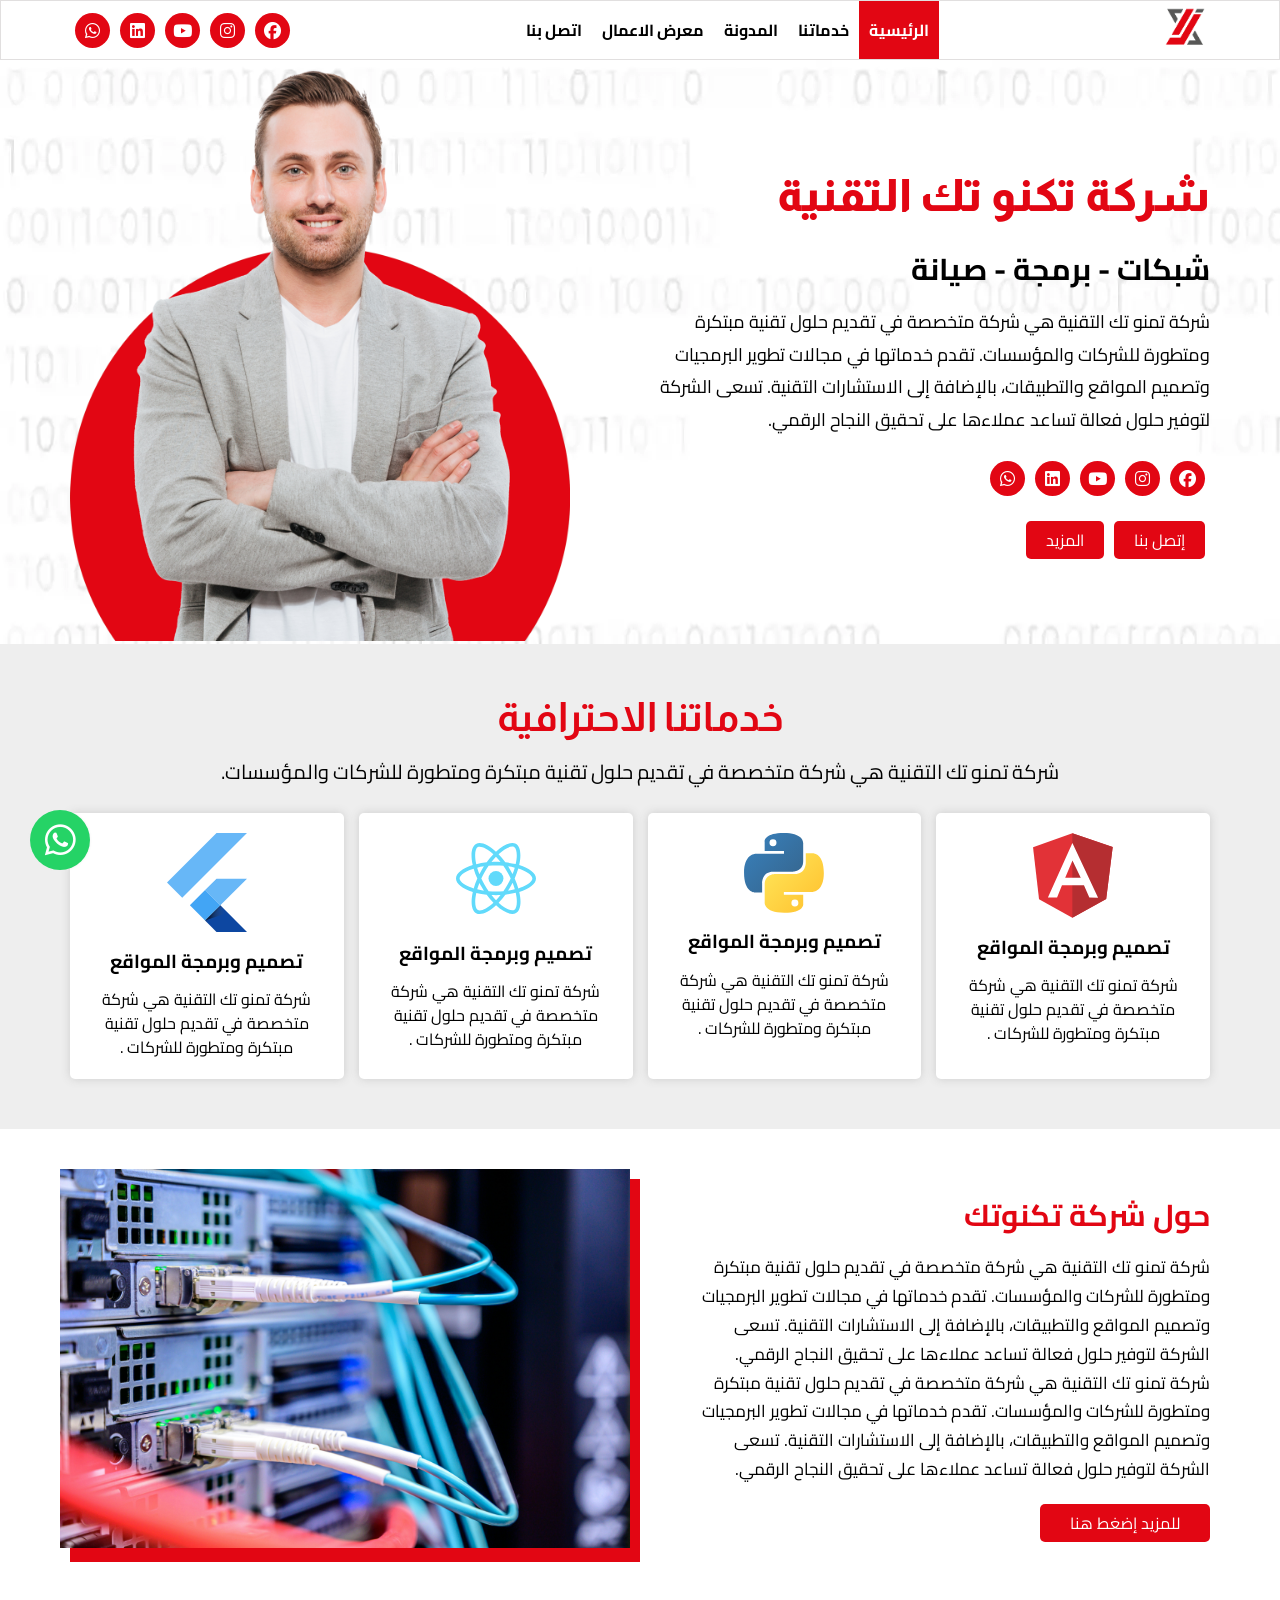
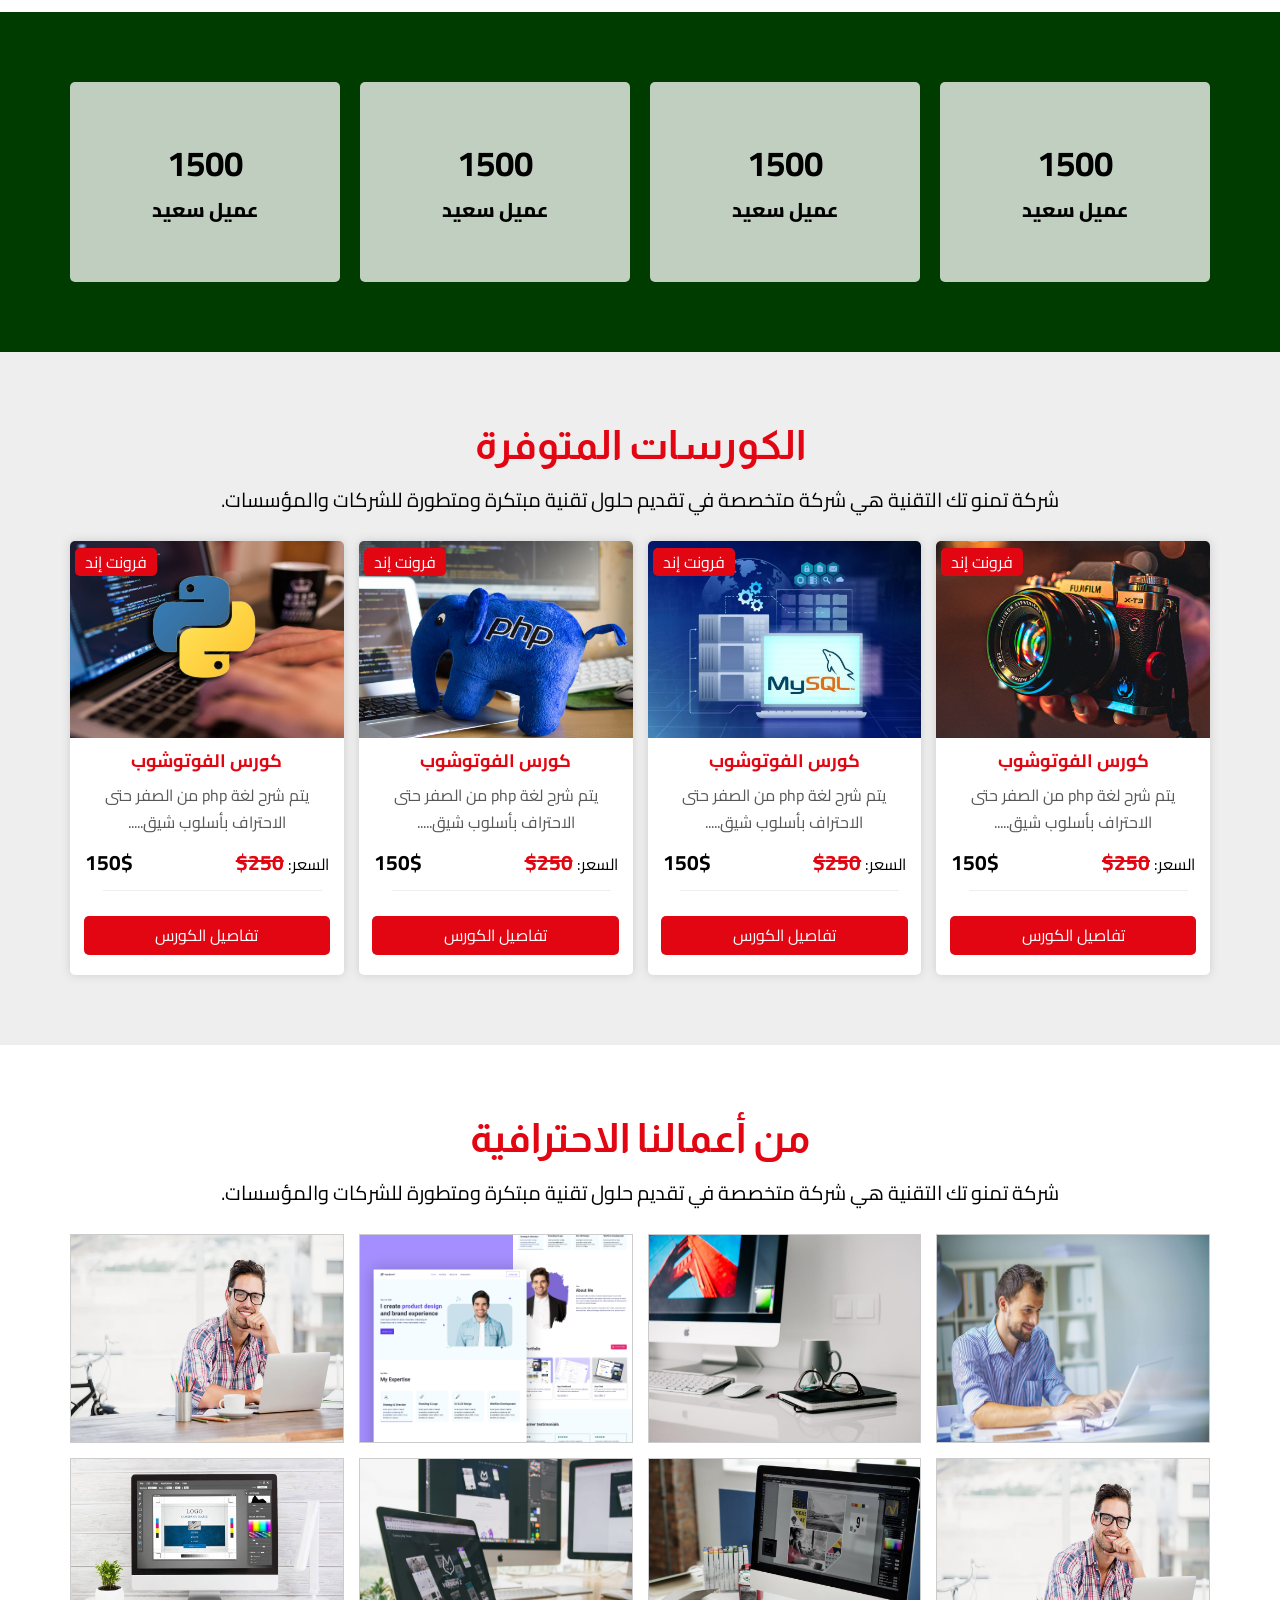
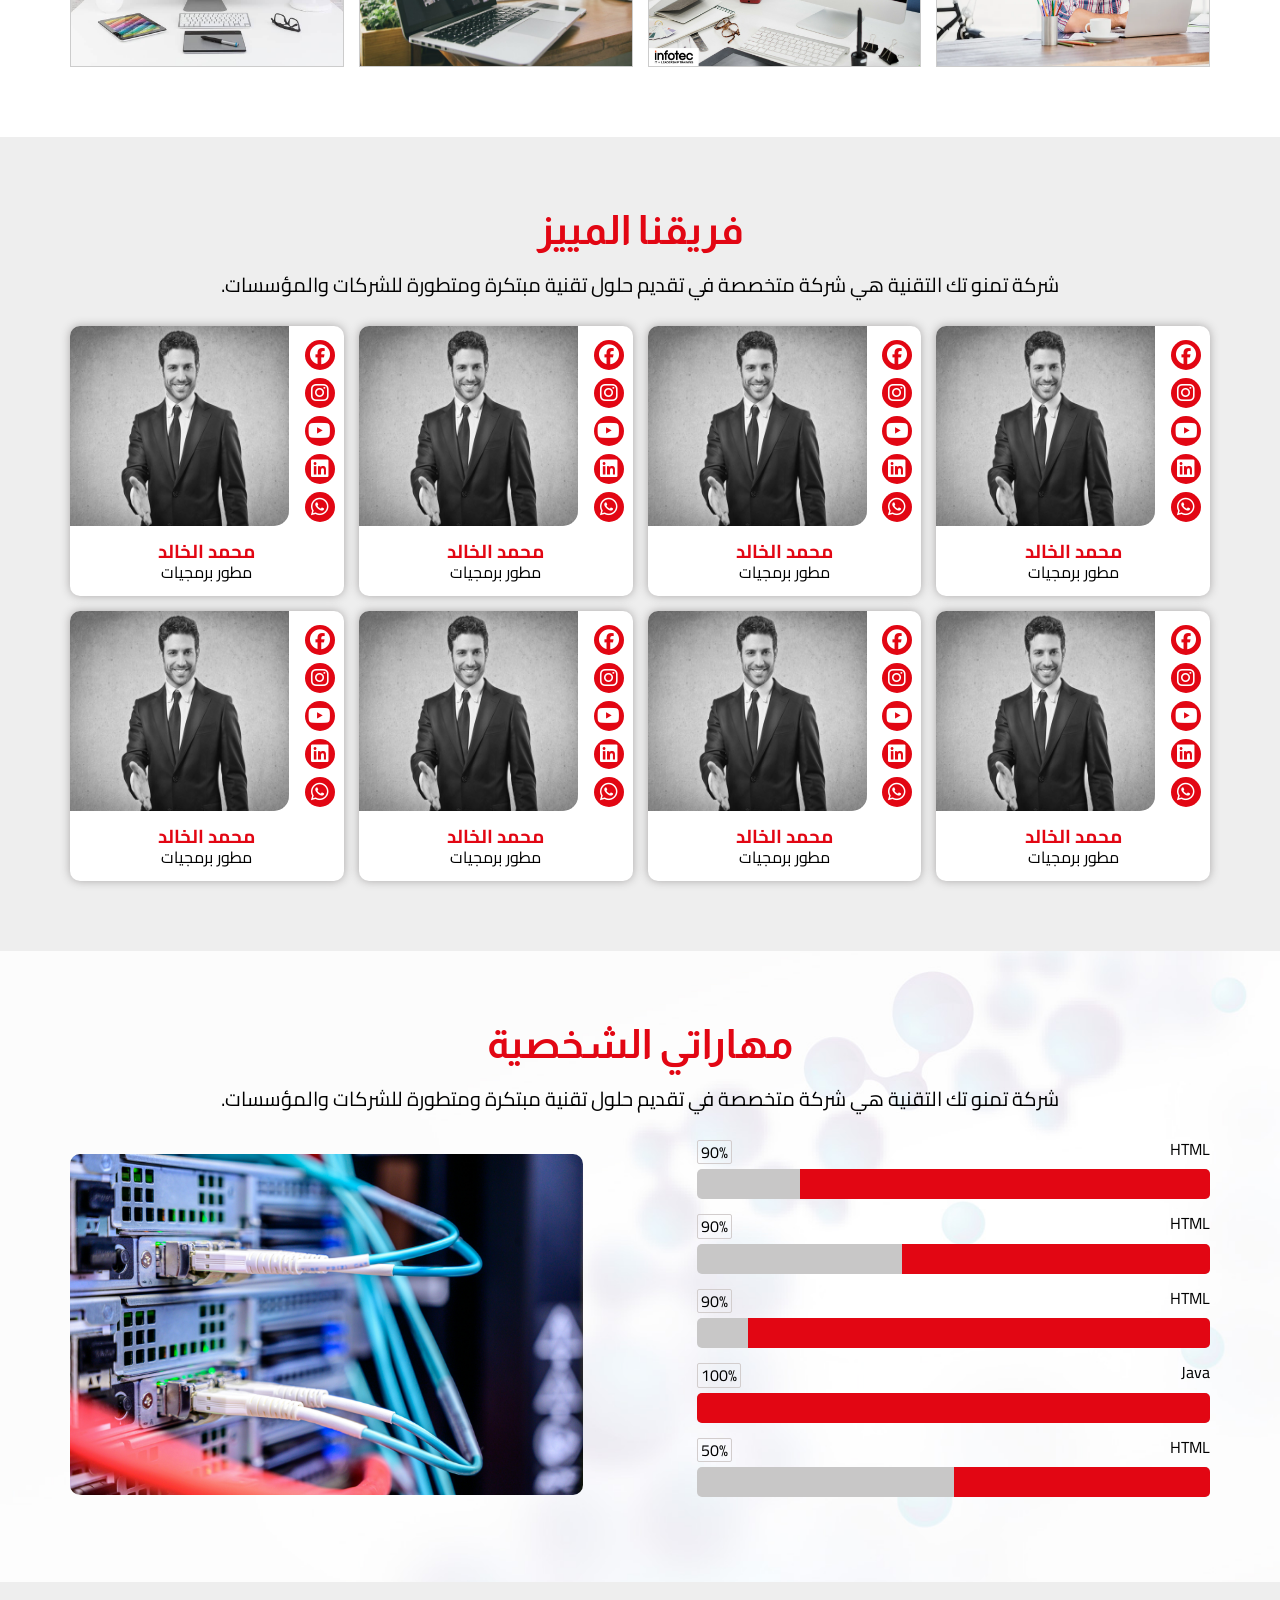
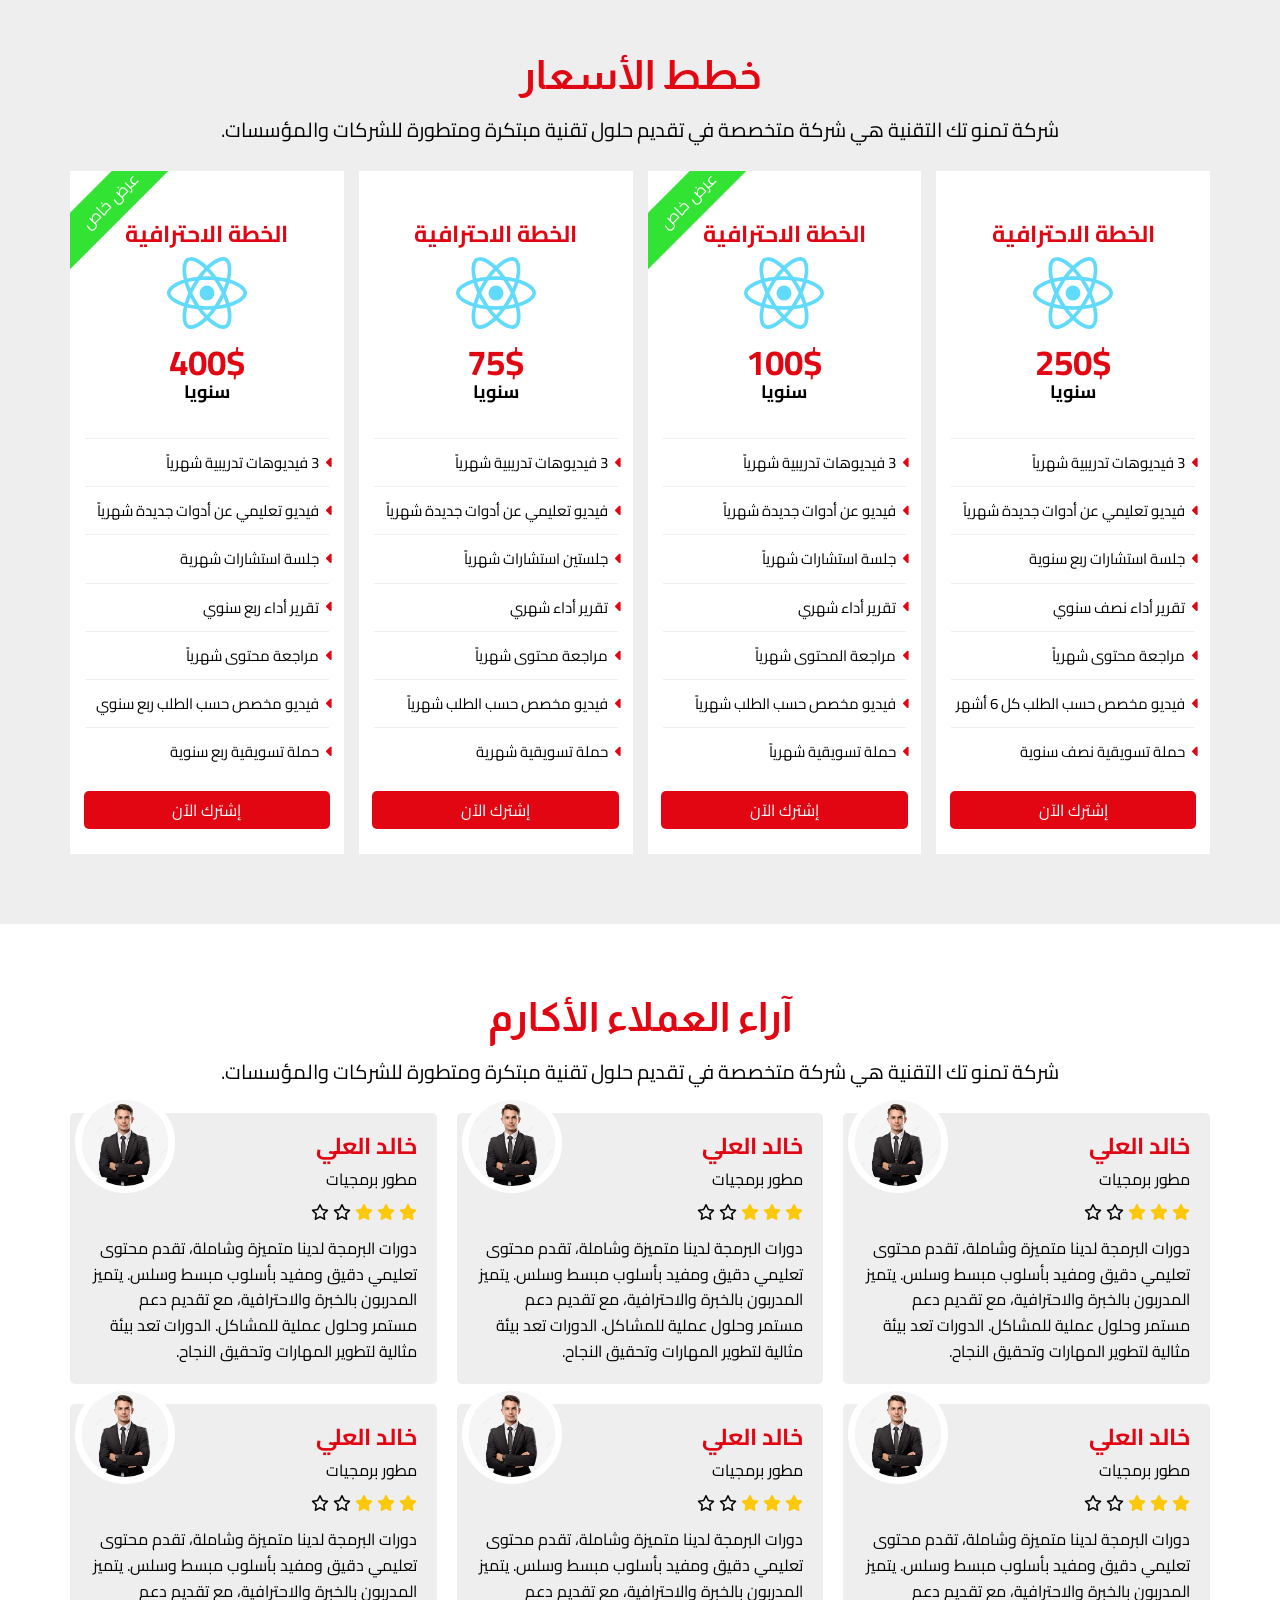
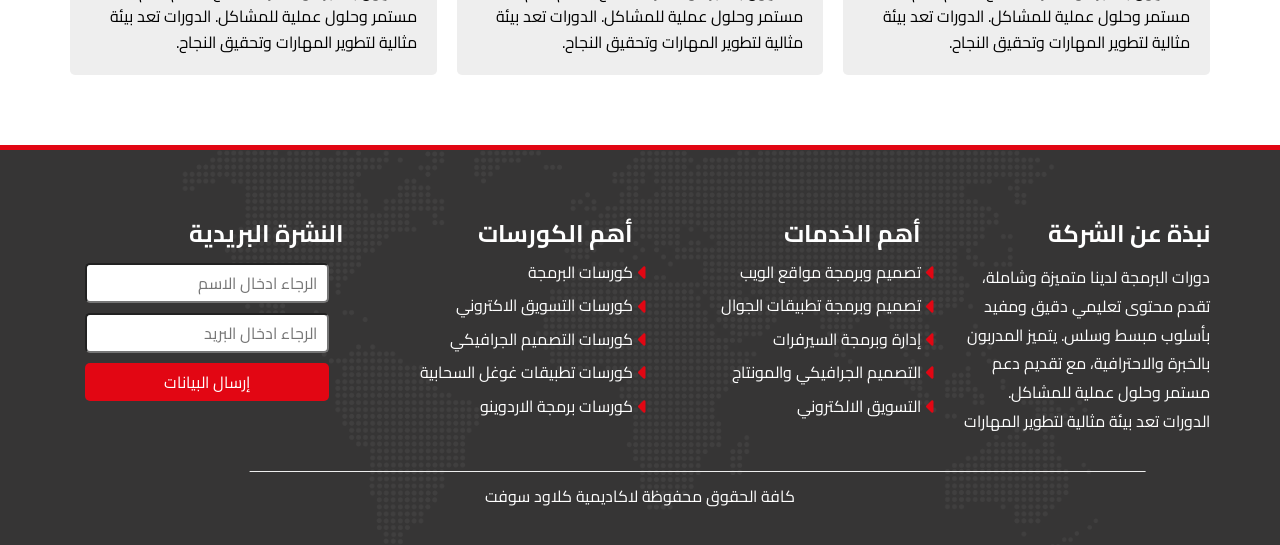
<file: personal website1/index.html>
<!DOCTYPE html>
<html lang="en">
<head>
    <meta charset="UTF-8">
    <meta name="viewport" content="width=device-width, initial-scale=1.0">
    <link rel="stylesheet" href="https://cdnjs.cloudflare.com/ajax/libs/font-awesome/6.6.0/css/all.min.css" integrity="sha512-Kc323vGBEqzTmouAECnVceyQqyqdsSiqLQISBL29aUW4U/M7pSPA/gEUZQqv1cwx4OnYxTxve5UMg5GT6L4JJg==" crossorigin="anonymous" referrerpolicy="no-referrer" />
    <title>Personal website</title>
    <link rel="stylesheet" href="css/nornlize.css">
    <link rel="stylesheet" href="css/style.css">
    <link rel="icon" href="images/logo1.png">
</head>

<body>
    
<header>
    <div class="container">
        <a class="logo" href="/">
            <img src="images/logo1.png" alt="">
        </a>
        <nav>
            <i id="icon-mobile" class="fa-solid fa-bars nav-tog"></i>
            <ul id="ul-mobile">
                <li><a class="active" href="/">الرئيسية</a></li>
                <li><a href="#services">خدماتنا</a></li>
                <li><a href="#">المدونة</a></li>
                <li><a href="#portfolio">معرض الاعمال</a></li>
                <li><a href="#">اتصل بنا</a></li>
            </ul>
        </nav>
        <div class="social">
            <i class="fa-brands fa-facebook"></i>
            <i class="fa-brands fa-instagram"></i>
            <i class="fa-brands fa-youtube"></i>
            <i class="fa-brands fa-linkedin"></i>
            <i class="fa-brands fa-whatsapp"></i>
        </div>
    </div>
</header>

<!-- START HERO SECTION -->
    <section class="hero">
        <div class="container">
           <div class="hero-info">
            <h1 class="hero-title">شركة تكنو تك التقنية</h1>
            <h2>شبكات - برمجة - صيانة </h2>
            <p>
                شركة تمنو تك التقنية هي شركة متخصصة في تقديم حلول تقنية مبتكرة ومتطورة للشركات والمؤسسات. تقدم خدماتها في مجالات تطوير البرمجيات وتصميم المواقع والتطبيقات، بالإضافة إلى الاستشارات التقنية. تسعى الشركة لتوفير حلول فعالة تساعد عملاءها على تحقيق النجاح الرقمي.

            </p>
            <div class="social">
                <i class="fa-brands fa-facebook"></i>
                <i class="fa-brands fa-instagram"></i>
                <i class="fa-brands fa-youtube"></i>
                <i class="fa-brands fa-linkedin"></i>
                <i class="fa-brands fa-whatsapp"></i>
            </div>
            <div class="call">
                <button>إتصل بنا</button>
                <button> المزيد </button>
            </div>
           </div>


           <div class="hero-img">
            <img src="images/hero-img.png" alt="hero-img">
           </div>
        </div>
    </section>
<!-- END HERO SECTION -->

<!-- Start Services Section -->
<section class="services" id="services">
    <div class="container">
        <h2 class="section-title">خدماتنا الاحترافية</h2>
        <p class="section-desc">
            شركة تمنو تك التقنية هي شركة متخصصة في تقديم حلول تقنية مبتكرة ومتطورة للشركات والمؤسسات.
        </p>

        <div class="all-services">
            <div class="service">
                <img src="images/svg/angular-icon-1.svg" alt="img">
                <h3>تصميم وبرمجة المواقع</h3>
                <p>
                    شركة تمنو تك التقنية هي شركة متخصصة في تقديم حلول تقنية مبتكرة ومتطورة للشركات .
 
                </p>
            </div>
            <div class="service">
                <img  src="images/svg/python-5 (1).svg" alt="img">
                <h3>تصميم وبرمجة المواقع</h3>
                <p>
                    شركة تمنو تك التقنية هي شركة متخصصة في تقديم حلول تقنية مبتكرة ومتطورة للشركات .
 
                </p>
            </div>
            <div class="service">
                <img  src="images/svg/react-2.svg" alt="img">
                <h3>تصميم وبرمجة المواقع</h3>
                <p>
                    شركة تمنو تك التقنية هي شركة متخصصة في تقديم حلول تقنية مبتكرة ومتطورة للشركات .
 
                </p>
            </div>
            <div class="service">
                <img  src="images/svg/flutter.svg" alt="img">
                <h3>تصميم وبرمجة المواقع</h3>
                <p>
                    شركة تمنو تك التقنية هي شركة متخصصة في تقديم حلول تقنية مبتكرة ومتطورة للشركات .
 
                </p>
            </div>
        </div>

    </div>
</section>
<!-- End Services Section -->
<!-- Start About us Section -->
 <section class="about-us">
    <div class="container">
        <div class="about-info">
            <h2>حول شركة تكنوتك </h2>
            <p>
                شركة تمنو تك التقنية هي شركة متخصصة في تقديم حلول تقنية مبتكرة ومتطورة للشركات والمؤسسات. تقدم خدماتها في مجالات تطوير البرمجيات وتصميم المواقع والتطبيقات، بالإضافة إلى الاستشارات التقنية. تسعى الشركة لتوفير حلول فعالة تساعد عملاءها على تحقيق النجاح الرقمي.

                شركة تمنو تك التقنية هي شركة متخصصة في تقديم حلول تقنية مبتكرة ومتطورة للشركات والمؤسسات. تقدم خدماتها في مجالات تطوير البرمجيات وتصميم المواقع والتطبيقات، بالإضافة إلى الاستشارات التقنية. تسعى الشركة لتوفير حلول فعالة تساعد عملاءها على تحقيق النجاح الرقمي.

            </p>
            <button class="about-call">للمزيد إضغط هنا</button>
        </div>
        <div class="about-img">
            <img src="images/about-img.jpg" alt="about">
        </div>
    </div>
 </section>

<!-- End About us Section -->
<!-- Start Statistcs  Section -->
 <section class="statistcs">
    <div class="overlay"></div>
    <div class="container">
        <div class="stat">
            <h3>1500</h3>
            <p>عميل سعيد</p>
        </div>
        <div class="stat">
            <h3>1500</h3>
            <p>عميل سعيد</p>
        </div>
        <div class="stat">
            <h3>1500</h3>
            <p>عميل سعيد</p>
        </div>
        <div class="stat">
            <h3>1500</h3>
            <p>عميل سعيد</p>
        </div>
    </div>
 </section>
<!-- End Statistcs  Section -->

<!-- Start Courses  Section -->

<section class="courses">
    <h2 class="section-title"> الكورسات المتوفرة</h2>
    <p class="section-desc">
        شركة تمنو تك التقنية هي شركة متخصصة في تقديم حلول تقنية مبتكرة ومتطورة للشركات والمؤسسات.
    </p>

    <div class="container">
        <div class="all-courses">
            <div class="course">
                <div class="category">فرونت إند</div>
                <img src="images/courses/photoshop.jpg" alt="">
                <h2 class="course-title">كورس الفوتوشوب</h2>
                <p>
                    يتم شرح لغة php من الصفر حتى الاحتراف بأسلوب شيق.....

                </p>

                <div class="course-price">
                    <div>
                        <span>السعر:</span>
                        <span>250$</span>
                    </div>
                    <span>150$</span>
                </div>
                <hr>
                <!-- <div class="course-info">
                   <div>
                    <i class="fa-solid fa-users"></i>
                    <span>1200</span>
                   </div>
                   <div class="reviews">
                    <i class="fa-solid fa-star"></i>
                    <i class="fa-solid fa-star"></i>
                    <i class="fa-solid fa-star"></i>
                    <i class="fa-solid fa-star"></i>
                    <i class="fa-solid fa-star"></i>

                   </div>
                </div> -->

                <button class="course-details">تفاصيل الكورس</button>
            </div>
            <div class="course">
                <div class="category">فرونت إند</div>
                <img src="images/courses/mysql.jpg" alt="">
                <h2 class="course-title">كورس الفوتوشوب</h2>
                <p>
                    يتم شرح لغة php من الصفر حتى الاحتراف بأسلوب شيق.....

                </p>

                <div class="course-price">
                    <div>
                        <span>السعر:</span>
                        <span>250$</span>
                    </div>
                    <span>150$</span>
                </div>
                <hr>
                <!-- <div class="course-info">
                   <div>
                    <i class="fa-solid fa-users"></i>
                    <span>1200</span>
                   </div>
                   <div class="reviews">
                    <i class="fa-solid fa-star"></i>
                    <i class="fa-solid fa-star"></i>
                    <i class="fa-solid fa-star"></i>
                    <i class="fa-solid fa-star"></i>
                    <i class="fa-solid fa-star"></i>

                   </div>
                </div> -->

                <button class="course-details">تفاصيل الكورس</button>
            </div>
            <div class="course">
                <div class="category">فرونت إند</div>
                <img src="images/courses/php1.jpg" alt="">
                <h2 class="course-title">كورس الفوتوشوب</h2>
                <p>
                    يتم شرح لغة php من الصفر حتى الاحتراف بأسلوب شيق.....

                </p>

                <div class="course-price">
                    <div>
                        <span>السعر:</span>
                        <span>250$</span>
                    </div>
                    <span>150$</span>
                </div>
                <hr>
                <!-- <div class="course-info">
                   <div>
                    <i class="fa-solid fa-users"></i>
                    <span>1200</span>
                   </div>
                   <div class="reviews">
                    <i class="fa-solid fa-star"></i>
                    <i class="fa-solid fa-star"></i>
                    <i class="fa-solid fa-star"></i>
                    <i class="fa-solid fa-star"></i>
                    <i class="fa-solid fa-star"></i>

                   </div>
                </div> -->

                <button class="course-details">تفاصيل الكورس</button>
            </div>
            <div class="course">
                <div class="category">فرونت إند</div>
                <img src="images/courses/python.jpg" alt="">
                <h2 class="course-title">كورس الفوتوشوب</h2>
                <p>
                    يتم شرح لغة php من الصفر حتى الاحتراف بأسلوب شيق.....

                </p>

                <div class="course-price">
                    <div>
                        <span>السعر:</span>
                        <span>250$</span>
                    </div>
                    <span>150$</span>
                </div>
                <hr>
                <!-- <div class="course-info">
                   <div>
                    <i class="fa-solid fa-users"></i>
                    <span>1200</span>
                   </div>
                   <div class="reviews">
                    <i class="fa-solid fa-star"></i>
                    <i class="fa-solid fa-star"></i>
                    <i class="fa-solid fa-star"></i>
                    <i class="fa-solid fa-star"></i>
                    <i class="fa-solid fa-star"></i>

                   </div>
                </div> -->

                <button class="course-details">تفاصيل الكورس</button>
            </div>
    
        </div>
    </div>
</section>

<!-- End Courses  Section -->
<!-- Start PortFolio  Section -->

<section class="portfolio" id="portfolio">
    <div class="container">
        <h2 class="section-title">من أعمالنا الاحترافية</h2>
        <p class="section-desc">
            شركة تمنو تك التقنية هي شركة متخصصة في تقديم حلول تقنية مبتكرة ومتطورة للشركات والمؤسسات.
        </p>
        <div class="portfolio-container">
            <div class="box">
                <img src="images/portfolio/portfolio (2).jpg" alt="">
                <div class="info">
                    <h3>Graphic Design</h3>
                    <p>Turkey - Istanbul</p>
                    <a href="#" class="project-link">رابط المشروع</a>
                </div>
            </div>
            <div class="box">
                <img src="images/portfolio/portfolio (1).jpg" alt="">
                <div class="info">
                    <h3>Graphic Design</h3>
                    <p>Turkey - Istanbul</p>
                    <a href="#" class="project-link">رابط المشروع</a>
                </div>
            </div>
            <div class="box">
                <img src="images/portfolio/portfolio (1).png" alt="">
                <div class="info">
                    <h3>Graphic Design</h3>
                    <p>Turkey - Istanbul</p>
                    <a href="#" class="project-link">رابط المشروع</a>
                </div>
            </div>
            <div class="box">
                <img src="images/portfolio/portfolio (1).webp" alt="">
                <div class="info">
                    <h3>Graphic Design</h3>
                    <p>Turkey - Istanbul</p>
                    <a href="#" class="project-link">رابط المشروع</a>
                </div>
            </div>
            <div class="box">
                <img src="images/portfolio/portfolio (1).webp" alt="">
                <div class="info">
                    <h3>Graphic Design</h3>
                    <p>Turkey - Istanbul</p>
                    <a href="#" class="project-link">رابط المشروع</a>
                </div>
            </div>
            <div class="box">
                <img src="images/portfolio/portfolio (2).png" alt="">
                <div class="info">
                    <h3>Graphic Design</h3>
                    <p>Turkey - Istanbul</p>
                    <a href="#" class="project-link">رابط المشروع</a>
                </div>
            </div>
            <div class="box">
                <img src="images/portfolio/portfolio (3).jpg" alt="">
                <div class="info">
                    <h3>Graphic Design</h3>
                    <p>Turkey - Istanbul</p>
                    <a href="#" class="project-link">رابط المشروع</a>
                </div>
            </div>
            <div class="box">
                <img src="images/portfolio/portfolio (4).jpg" alt="">
                <div class="info">
                    <h3>Graphic Design</h3>
                    <p>Turkey - Istanbul</p>
                    <a href="#" class="project-link">رابط المشروع</a>
                </div>
            </div>
        </div>
    </div>
</section>
<!-- End PortFolio  Section -->

<!-- Start Team  Section -->
<section class="our-team">
    <div class="container">
        <h2 class="section-title"> فريقنا المييز</h2>
        <p class="section-desc">
            شركة تمنو تك التقنية هي شركة متخصصة في تقديم حلول تقنية مبتكرة ومتطورة للشركات والمؤسسات.
        </p>

        <div class="team-container">
            <div class="team-box">
                <div class="img-social">
                    <div class="social">
                        <i class="fa-brands fa-facebook"></i>
                        <i class="fa-brands fa-instagram"></i>
                        <i class="fa-brands fa-youtube"></i>
                        <i class="fa-brands fa-linkedin"></i>
                        <i class="fa-brands fa-whatsapp"></i>
                    </div>
                    <img src="images/team/team1.jpg" alt="">
                </div>
                <div class="team-info">
                    <h3>محمد الخالد</h3>
                    <p>مطور برمجيات</p>
                </div>
            </div>
            <div class="team-box">
                <div class="img-social">
                    <div class="social">
                        <i class="fa-brands fa-facebook"></i>
                        <i class="fa-brands fa-instagram"></i>
                        <i class="fa-brands fa-youtube"></i>
                        <i class="fa-brands fa-linkedin"></i>
                        <i class="fa-brands fa-whatsapp"></i>
                    </div>
                    <img src="images/team/team1.jpg" alt="">
                </div>
                <div class="team-info">
                    <h3>محمد الخالد</h3>
                    <p>مطور برمجيات</p>
                </div>
            </div>
            <div class="team-box">
                <div class="img-social">
                    <div class="social">
                        <i class="fa-brands fa-facebook"></i>
                        <i class="fa-brands fa-instagram"></i>
                        <i class="fa-brands fa-youtube"></i>
                        <i class="fa-brands fa-linkedin"></i>
                        <i class="fa-brands fa-whatsapp"></i>
                    </div>
                    <img src="images/team/team1.jpg" alt="">
                </div>
                <div class="team-info">
                    <h3>محمد الخالد</h3>
                    <p>مطور برمجيات</p>
                </div>
            </div>
            <div class="team-box">
                <div class="img-social">
                    <div class="social">
                        <i class="fa-brands fa-facebook"></i>
                        <i class="fa-brands fa-instagram"></i>
                        <i class="fa-brands fa-youtube"></i>
                        <i class="fa-brands fa-linkedin"></i>
                        <i class="fa-brands fa-whatsapp"></i>
                    </div>
                    <img src="images/team/team1.jpg" alt="">
                </div>
                <div class="team-info">
                    <h3>محمد الخالد</h3>
                    <p>مطور برمجيات</p>
                </div>
            </div>
            <div class="team-box">
                <div class="img-social">
                    <div class="social">
                        <i class="fa-brands fa-facebook"></i>
                        <i class="fa-brands fa-instagram"></i>
                        <i class="fa-brands fa-youtube"></i>
                        <i class="fa-brands fa-linkedin"></i>
                        <i class="fa-brands fa-whatsapp"></i>
                    </div>
                    <img src="images/team/team1.jpg" alt="">
                </div>
                <div class="team-info">
                    <h3>محمد الخالد</h3>
                    <p>مطور برمجيات</p>
                </div>
            </div>
            <div class="team-box">
                <div class="img-social">
                    <div class="social">
                        <i class="fa-brands fa-facebook"></i>
                        <i class="fa-brands fa-instagram"></i>
                        <i class="fa-brands fa-youtube"></i>
                        <i class="fa-brands fa-linkedin"></i>
                        <i class="fa-brands fa-whatsapp"></i>
                    </div>
                    <img src="images/team/team1.jpg" alt="">
                </div>
                <div class="team-info">
                    <h3>محمد الخالد</h3>
                    <p>مطور برمجيات</p>
                </div>
            </div>
            <div class="team-box">
                <div class="img-social">
                    <div class="social">
                        <i class="fa-brands fa-facebook"></i>
                        <i class="fa-brands fa-instagram"></i>
                        <i class="fa-brands fa-youtube"></i>
                        <i class="fa-brands fa-linkedin"></i>
                        <i class="fa-brands fa-whatsapp"></i>
                    </div>
                    <img src="images/team/team1.jpg" alt="">
                </div>
                <div class="team-info">
                    <h3>محمد الخالد</h3>
                    <p>مطور برمجيات</p>
                </div>
            </div>
            <div class="team-box">
                <div class="img-social">
                    <div class="social">
                        <i class="fa-brands fa-facebook"></i>
                        <i class="fa-brands fa-instagram"></i>
                        <i class="fa-brands fa-youtube"></i>
                        <i class="fa-brands fa-linkedin"></i>
                        <i class="fa-brands fa-whatsapp"></i>
                    </div>
                    <img src="images/team/team1.jpg" alt="">
                </div>
                <div class="team-info">
                    <h3>محمد الخالد</h3>
                    <p>مطور برمجيات</p>
                </div>
            </div>
        </div>
    </div>
</section>
<!-- End Team  Section -->
<!-- Start Skills  Section -->

<section class="our-skills">
    <h2 class="section-title"> مهاراتي الشخصية</h2>
    <p class="section-desc">
        شركة تمنو تك التقنية هي شركة متخصصة في تقديم حلول تقنية مبتكرة ومتطورة للشركات والمؤسسات.
    </p>
    <div class="container">
        <div class="skills-info">

           <div class="skill">
            <div class="count">
                <p>HTML</p>
                <p>90%</p>
            </div>

            <div class="progress">
                <div class="prog">
                    <span style="width: 80%;"></span>
                </div>
            </div>
           </div>
           <div class="skill">
            <div class="count">
                <p>HTML</p>
                <p>90%</p>
            </div>

            <div class="progress">
                <div class="prog">
                    <span style="width: 60%;"></span>
                </div>
            </div>
           </div>
           <div class="skill">
            <div class="count">
                <p>HTML</p>
                <p>90%</p>
            </div>

            <div class="progress">
                <div class="prog">
                    <span style="width: 90%;"></span>
                </div>
            </div>
           </div>
           <div class="skill">
            <div class="count">
                <p>Java</p>
                <p>100%</p>
            </div>

            <div class="progress">
                <div class="prog">
                    <span style="width: 100%;"></span>
                </div>
            </div>
           </div>
           <div class="skill">
            <div class="count">
                <p>HTML</p>
                <p>50%</p>
            </div>

            <div class="progress">
                <div class="prog">
                    <span style="width: 50%;"></span>
                </div>
            </div>
           </div>




        </div>
        <div class="skills-img">
            <img src="images/about-img.jpg" alt="">
        </div>
    </div>
</section>

<!-- End Skills  Section -->
<!-- Start Pricing  Section -->
    <section class="pricing-section">
        <h2 class="section-title"> خطط الأسعار</h2>
        <p class="section-desc">
            شركة تمنو تك التقنية هي شركة متخصصة في تقديم حلول تقنية مبتكرة ومتطورة للشركات والمؤسسات.
        </p>
        <div class="container">
            <div class="plan">
                <h3 class="plan-title">الخطة الاحترافية</h3>
                <img width="80" src="images/svg/react-2.svg" alt="">
                <div class="price">
                    <p>250$</p>
                    <p>سنويا</p>
                </div>
                <ul>
                    <li>3 فيديوهات تدريبية شهرياً</li>
                    <li>فيديو تعليمي عن أدوات جديدة شهرياً</li>
                    <li>جلسة استشارات ربع سنوية</li>
                    <li>تقرير أداء نصف سنوي</li>
                    <li>مراجعة محتوى شهرياً</li>
                    <li>فيديو مخصص حسب الطلب كل 6 أشهر</li>
                    <li>حملة تسويقية نصف سنوية</li>
                </ul>
                <button class="plan-btn">إشترك الآن</button>
            </div>
            <div class="plan">
                <h3 class="plan-title">الخطة الاحترافية</h3>
                <img width="80" src="images/svg/react-2.svg" alt="">
                <div class="price">
                    <p>100$</p>
                    <p>سنويا</p>
                </div>
                <ul>
                    <li>3 فيديوهات تدريبية شهرياً</li>
                    <li>فيديو عن أدوات جديدة شهرياً</li>
                    <li>جلسة استشارات شهرياً</li>
                    <li>تقرير أداء شهري</li>
                    <li>مراجعة المحتوى شهرياً</li>
                    <li>فيديو مخصص حسب الطلب شهرياً</li>
                    <li>حملة تسويقية شهرياً</li>
                </ul>
                <button class="plan-btn">إشترك الآن</button>
            </div>
            <div class="plan">
                <h3 class="plan-title">الخطة الاحترافية</h3>
                <img width="80" src="images/svg/react-2.svg" alt="">
                <div class="price">
                    <p>75$</p>
                    <p>سنويا</p>
                </div>
                <ul>
                    <li>3 فيديوهات تدريبية شهرياً</li>
                    <li>فيديو تعليمي عن أدوات جديدة شهرياً</li>
                    <li>جلستين استشارات شهرياً</li>
                    <li>تقرير أداء شهري</li>
                    <li>مراجعة محتوى شهرياً</li>
                    <li>فيديو مخصص حسب الطلب شهرياً</li>
                    <li>حملة تسويقية شهرية</li>
                </ul>
                <button class="plan-btn">إشترك الآن</button>
            </div>
            <div class="plan">
                <h3 class="plan-title">الخطة الاحترافية</h3>
                <img width="80" src="images/svg/react-2.svg" alt="">
                <div class="price">
                    <p>400$</p>
                    <p>سنويا</p>
                </div>
               <ul>
                <li>3 فيديوهات تدريبية شهرياً</li>
                <li>فيديو تعليمي عن أدوات جديدة شهرياً</li>
                <li>جلسة استشارات شهرية</li>
                <li>تقرير أداء ربع سنوي</li>
                <li>مراجعة محتوى شهرياً</li>
                <li>فيديو مخصص حسب الطلب ربع سنوي</li>
                <li>حملة تسويقية ربع سنوية</li>
            </ul>
                <button class="plan-btn">إشترك الآن</button>
            </div>
        </div>
    </section>
<!-- End Pricing  Section -->



<!-- Start Testimonials  Section -->

<section class="testimonials">
    <h2 class="section-title">آراء العملاء الأكارم</h2>
    <p class="section-desc">
        شركة تمنو تك التقنية هي شركة متخصصة في تقديم حلول تقنية مبتكرة ومتطورة للشركات والمؤسسات.
    </p>

    <div class="container">
        <div class="testimonial">
            <img src="images/testimonials/testi1.png" alt="">
            <h3>خالد العلي</h3>
            <p class="title-testimonial">مطور برمجيات</p>
            <div class="stars">
                <span><i class="fill fa-solid fa-star"></i></span>
                <span><i class="fill fa-solid fa-star"></i></span>
                <span><i class="fill fa-solid fa-star"></i></span>
                <span><i class="empty fa-regular fa-star"></i></span>
                <span><i class="empty fa-regular fa-star"></i></span>
            </div>
            <p class="review">
                دورات البرمجة لدينا متميزة وشاملة، تقدم محتوى تعليمي دقيق ومفيد
                بأسلوب مبسط وسلس. يتميز المدربون بالخبرة والاحترافية، مع تقديم دعم
                مستمر وحلول عملية للمشاكل. الدورات تعد بيئة مثالية لتطوير المهارات
                وتحقيق النجاح.
            </p>
        </div>
        <div class="testimonial">
            <img src="images/testimonials/testi1.png" alt="">
            <h3>خالد العلي</h3>
            <p class="title-testimonial">مطور برمجيات</p>
            <div class="stars">
                <span><i class="fill fa-solid fa-star"></i></span>
                <span><i class="fill fa-solid fa-star"></i></span>
                <span><i class="fill fa-solid fa-star"></i></span>
                <span><i class="empty fa-regular fa-star"></i></span>
                <span><i class="empty fa-regular fa-star"></i></span>
            </div>
            <p class="review">
                دورات البرمجة لدينا متميزة وشاملة، تقدم محتوى تعليمي دقيق ومفيد
                بأسلوب مبسط وسلس. يتميز المدربون بالخبرة والاحترافية، مع تقديم دعم
                مستمر وحلول عملية للمشاكل. الدورات تعد بيئة مثالية لتطوير المهارات
                وتحقيق النجاح.
            </p>
        </div>
        <div class="testimonial">
            <img src="images/testimonials/testi1.png" alt="">
            <h3>خالد العلي</h3>
            <p class="title-testimonial">مطور برمجيات</p>
            <div class="stars">
                <span><i class="fill fa-solid fa-star"></i></span>
                <span><i class="fill fa-solid fa-star"></i></span>
                <span><i class="fill fa-solid fa-star"></i></span>
                <span><i class="empty fa-regular fa-star"></i></span>
                <span><i class="empty fa-regular fa-star"></i></span>
            </div>
            <p class="review">
                دورات البرمجة لدينا متميزة وشاملة، تقدم محتوى تعليمي دقيق ومفيد
                بأسلوب مبسط وسلس. يتميز المدربون بالخبرة والاحترافية، مع تقديم دعم
                مستمر وحلول عملية للمشاكل. الدورات تعد بيئة مثالية لتطوير المهارات
                وتحقيق النجاح.
            </p>
        </div>
        <div class="testimonial">
            <img src="images/testimonials/testi1.png" alt="">
            <h3>خالد العلي</h3>
            <p class="title-testimonial">مطور برمجيات</p>
            <div class="stars">
                <span><i class="fill fa-solid fa-star"></i></span>
                <span><i class="fill fa-solid fa-star"></i></span>
                <span><i class="fill fa-solid fa-star"></i></span>
                <span><i class="empty fa-regular fa-star"></i></span>
                <span><i class="empty fa-regular fa-star"></i></span>
            </div>
            <p class="review">
                دورات البرمجة لدينا متميزة وشاملة، تقدم محتوى تعليمي دقيق ومفيد
                بأسلوب مبسط وسلس. يتميز المدربون بالخبرة والاحترافية، مع تقديم دعم
                مستمر وحلول عملية للمشاكل. الدورات تعد بيئة مثالية لتطوير المهارات
                وتحقيق النجاح.
            </p>
        </div>
        <div class="testimonial">
            <img src="images/testimonials/testi1.png" alt="">
            <h3>خالد العلي</h3>
            <p class="title-testimonial">مطور برمجيات</p>
            <div class="stars">
                <span><i class="fill fa-solid fa-star"></i></span>
                <span><i class="fill fa-solid fa-star"></i></span>
                <span><i class="fill fa-solid fa-star"></i></span>
                <span><i class="empty fa-regular fa-star"></i></span>
                <span><i class="empty fa-regular fa-star"></i></span>
            </div>
            <p class="review">
                دورات البرمجة لدينا متميزة وشاملة، تقدم محتوى تعليمي دقيق ومفيد
                بأسلوب مبسط وسلس. يتميز المدربون بالخبرة والاحترافية، مع تقديم دعم
                مستمر وحلول عملية للمشاكل. الدورات تعد بيئة مثالية لتطوير المهارات
                وتحقيق النجاح.
            </p>
        </div>
        <div class="testimonial">
            <img src="images/testimonials/testi1.png" alt="">
            <h3>خالد العلي</h3>
            <p class="title-testimonial">مطور برمجيات</p>
            <div class="stars">
                <span><i class="fill fa-solid fa-star"></i></span>
                <span><i class="fill fa-solid fa-star"></i></span>
                <span><i class="fill fa-solid fa-star"></i></span>
                <span><i class="empty fa-regular fa-star"></i></span>
                <span><i class="empty fa-regular fa-star"></i></span>
            </div>
            <p class="review">
                دورات البرمجة لدينا متميزة وشاملة، تقدم محتوى تعليمي دقيق ومفيد
                بأسلوب مبسط وسلس. يتميز المدربون بالخبرة والاحترافية، مع تقديم دعم
                مستمر وحلول عملية للمشاكل. الدورات تعد بيئة مثالية لتطوير المهارات
                وتحقيق النجاح.
            </p>
        </div>
    </div>
</section>

<!-- End Testimonials  Section -->

<!-- Start Footer Section -->
    <footer>
        <div class="container">
            <div class="section">
                <h2>نبذة عن الشركة</h2>
                
                <p>
                    دورات البرمجة لدينا متميزة وشاملة، تقدم محتوى تعليمي دقيق ومفيد
                    بأسلوب مبسط وسلس. يتميز المدربون بالخبرة والاحترافية، مع تقديم دعم
                    مستمر وحلول عملية للمشاكل. الدورات تعد بيئة مثالية لتطوير المهارات
                  
                </p>

            </div>
            <div class="section">
                <h2>أهم الخدمات</h2>
                <ul>
                    <li><a href="">تصميم وبرمجة مواقع الويب</a></li>
                    <li><a href="">تصميم وبرمجة تطبيقات الجوال</a></li>
                    <li><a href="">إدارة وبرمجة السيرفرات</a></li>
                    <li><a href="">التصميم الجرافيكي والمونتاج</a></li>
                    <li><a href="">التسويق الالكتروني</a></li>
                </ul>
            </div>
            <div class="section">
                <h2>أهم الكورسات</h2>
                <ul>
                    <li><a href="">كورسات البرمجة </a></li>
                    <li><a href="">كورسات التسويق الاكتروني</a></li>
                    <li><a href="">كورسات التصميم الجرافيكي</a></li>
                    <li><a href="">كورسات تطبيقات غوغل السحابية</a></li>
                    <li><a href="">كورسات برمجة الاردوينو</a></li>
                </ul>
            </div>
            <div class="section">
                <h2>النشرة البريدية</h2>
             
                <div class="letter">
                    <form>
                        <input type="text" placeholder="الرجاء ادخال الاسم">
                        <input type="email" placeholder="الرجاء ادخال البريد">
                        <input type="submit" value="إرسال البيانات">
                   
                    </form>
                </div>
           
            </div>
        </div>
        <hr class="hr-footer">

        <div class="copyright">
            <p>كافة الحقوق محفوظة لاكاديمية كلاود سوفت </p>
        </div>
        
    </footer>
<!-- End Footer Section -->

<a href="https://wa.me/905519665883" class="btn-whatsapp" target="_blank">
    <i class="fa-brands fa-whatsapp"></i>
</a>


<script src="js/chat.js"></script>


<script src="js/script.js"></script>
</body>
</html>
</file>
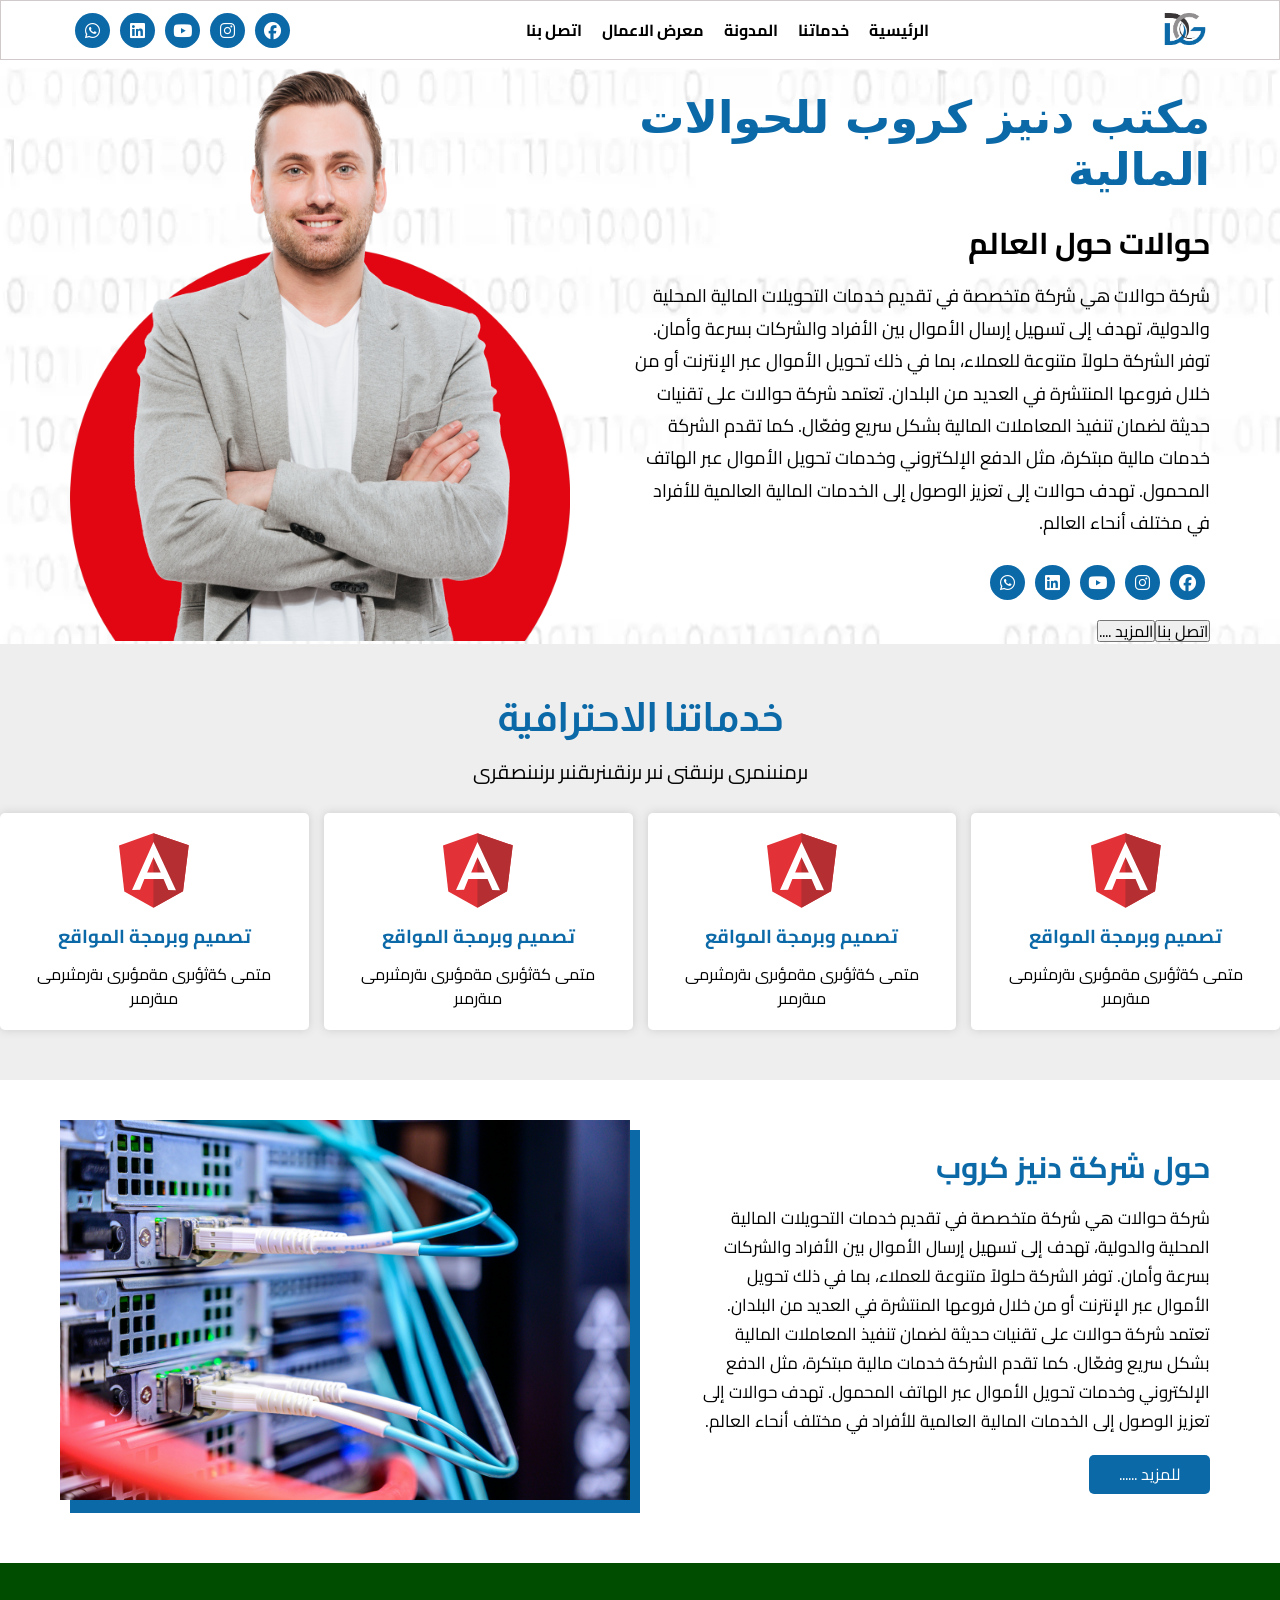
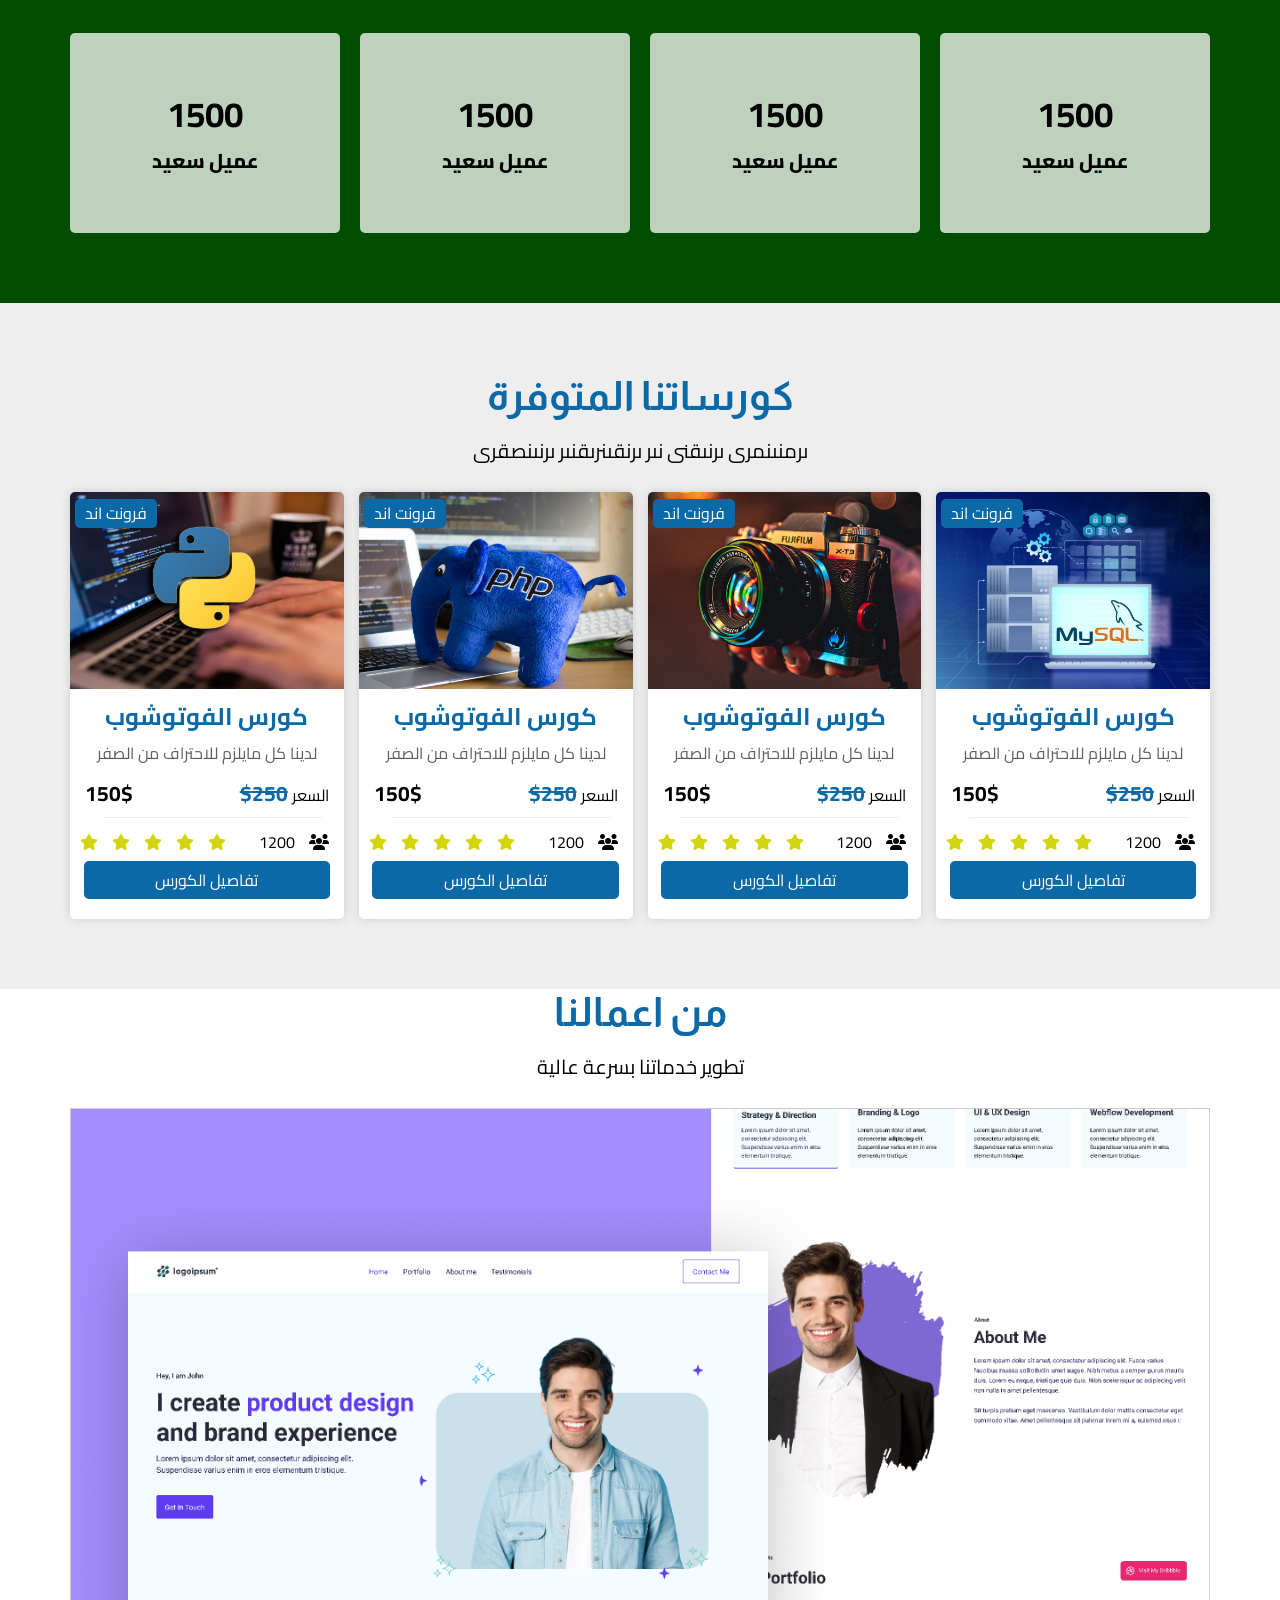
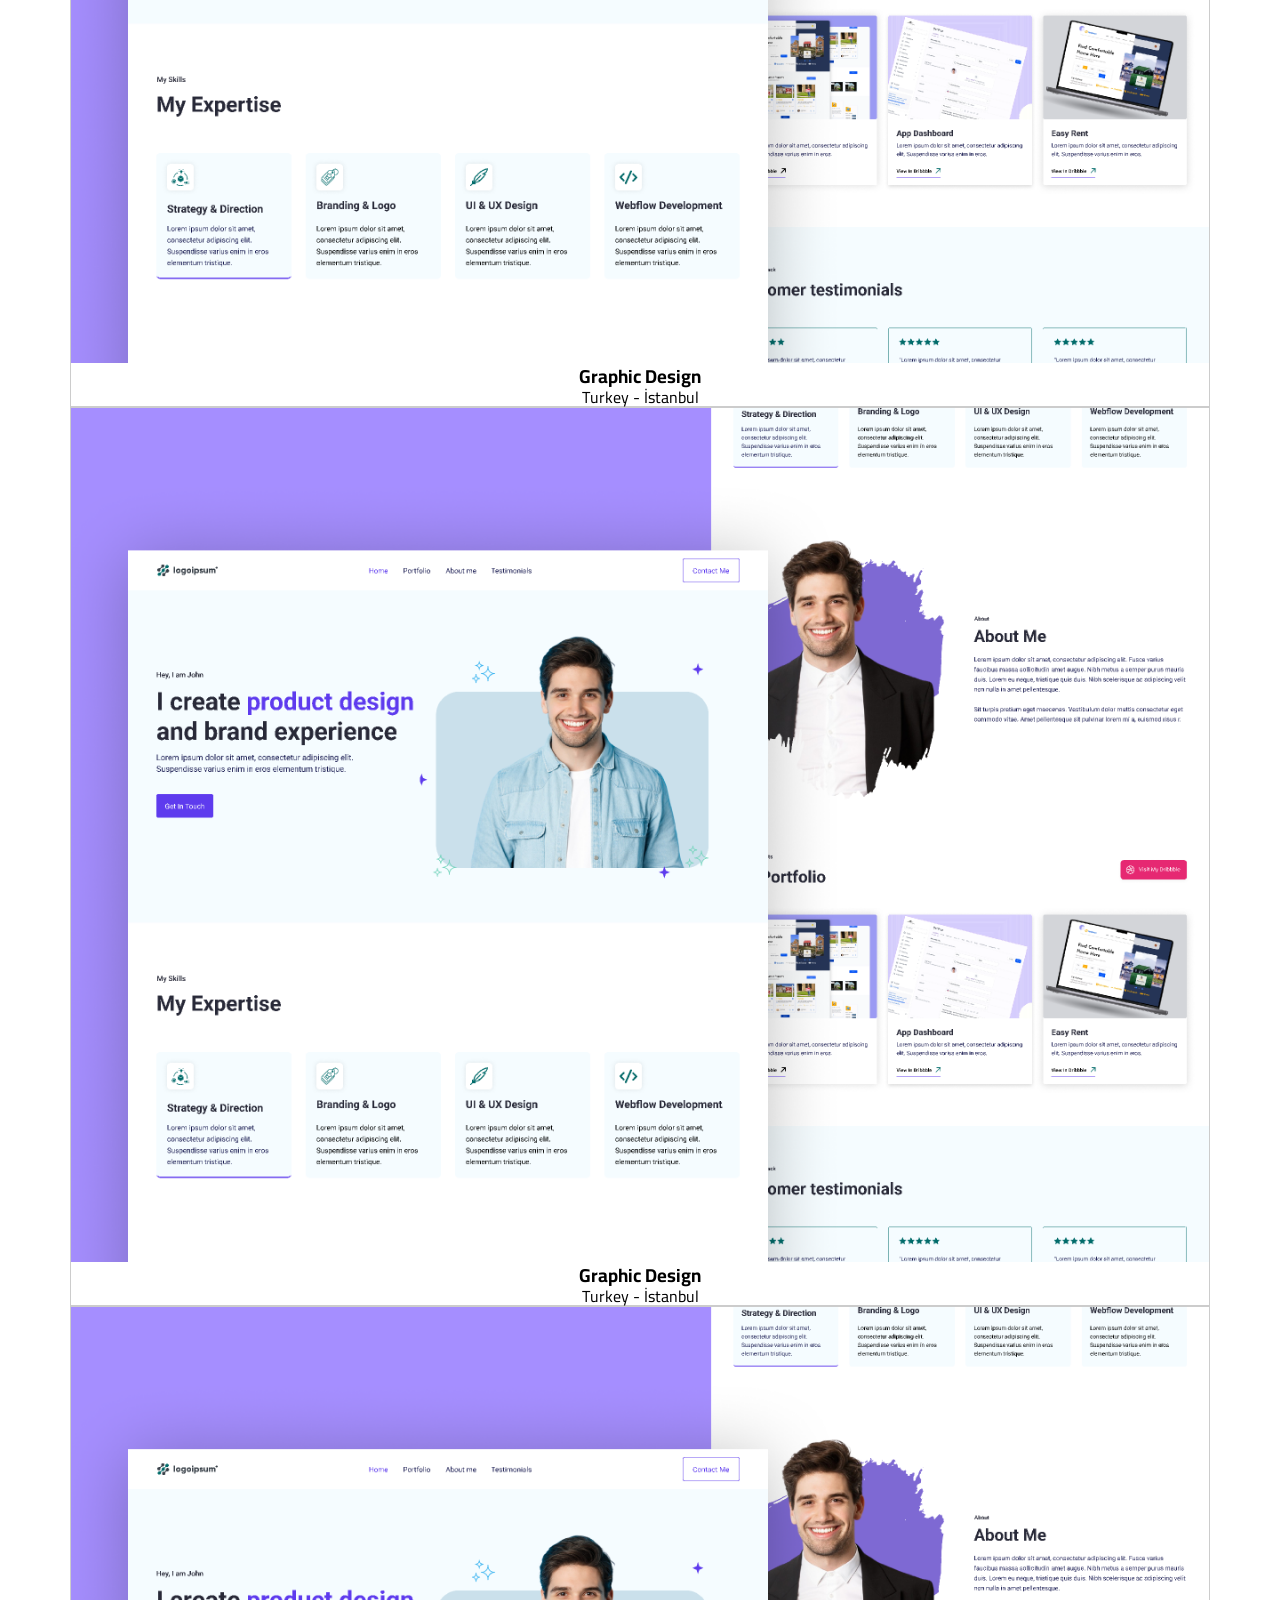
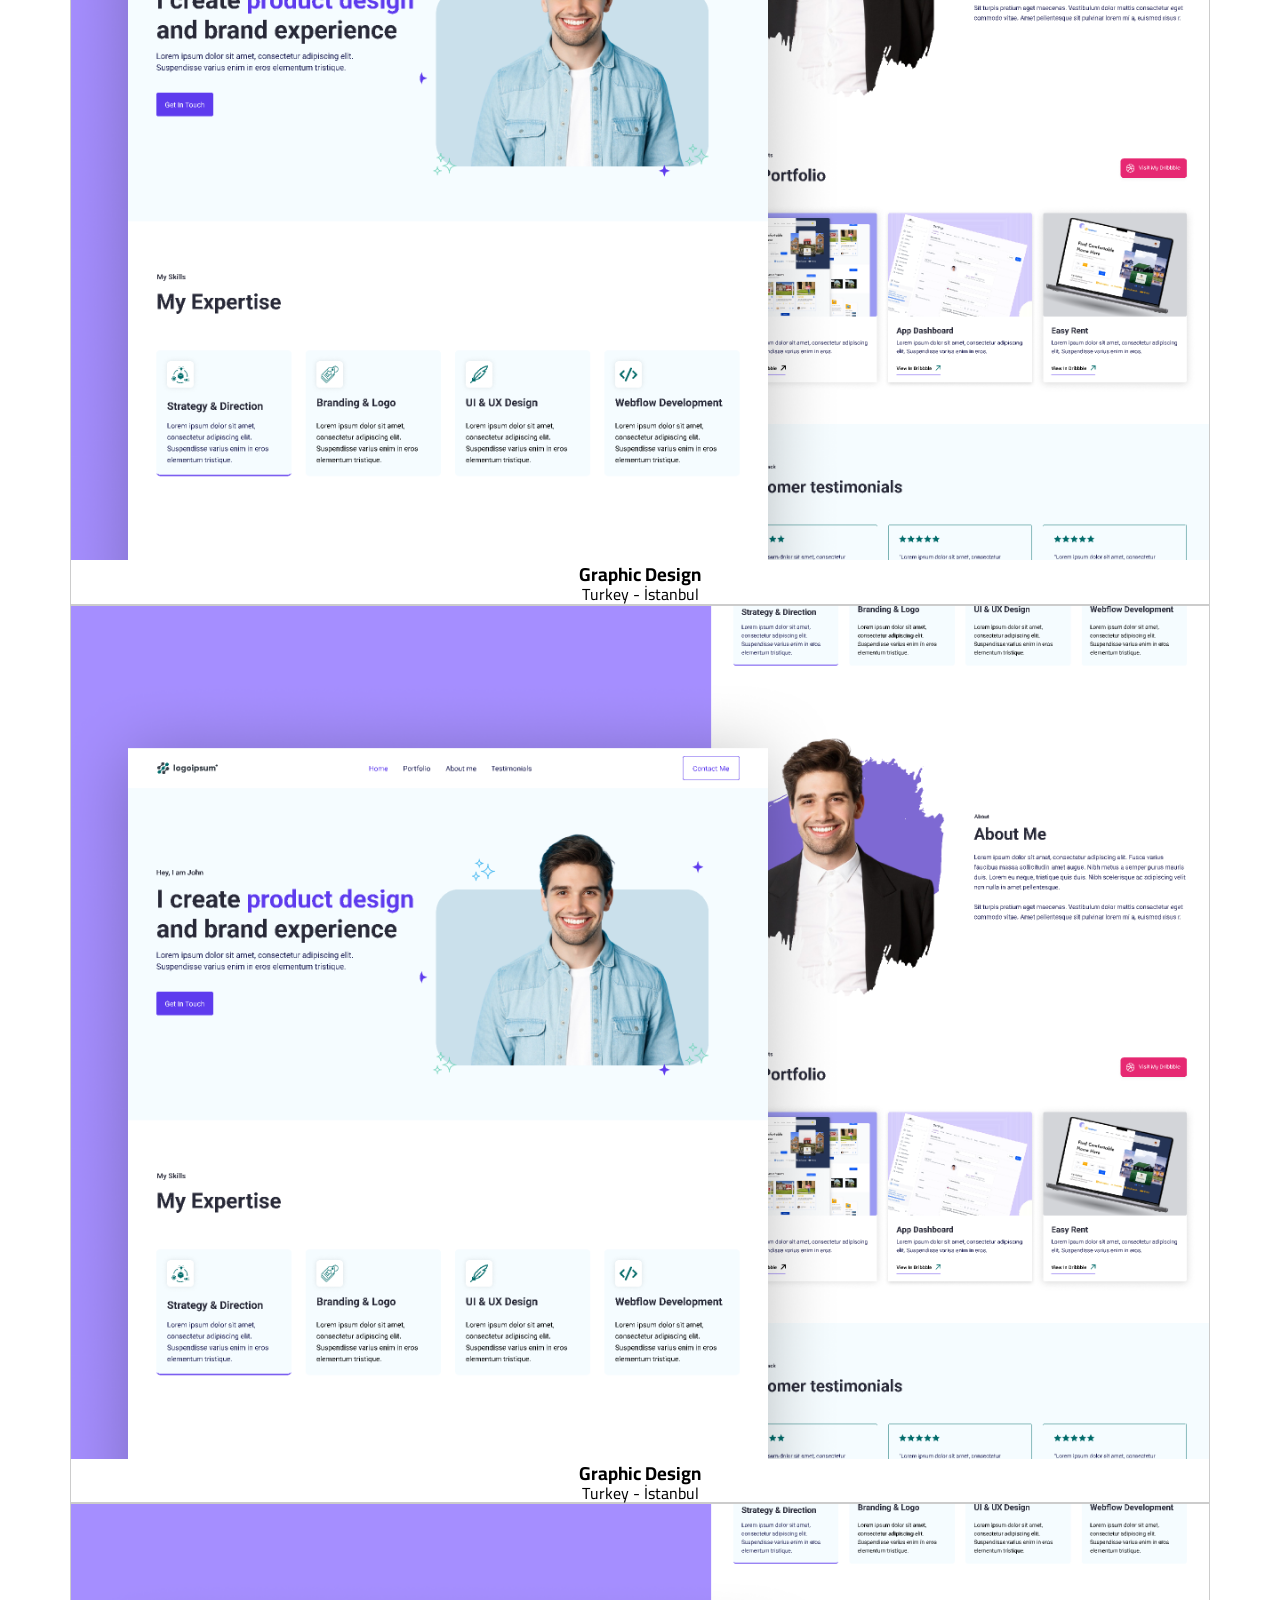
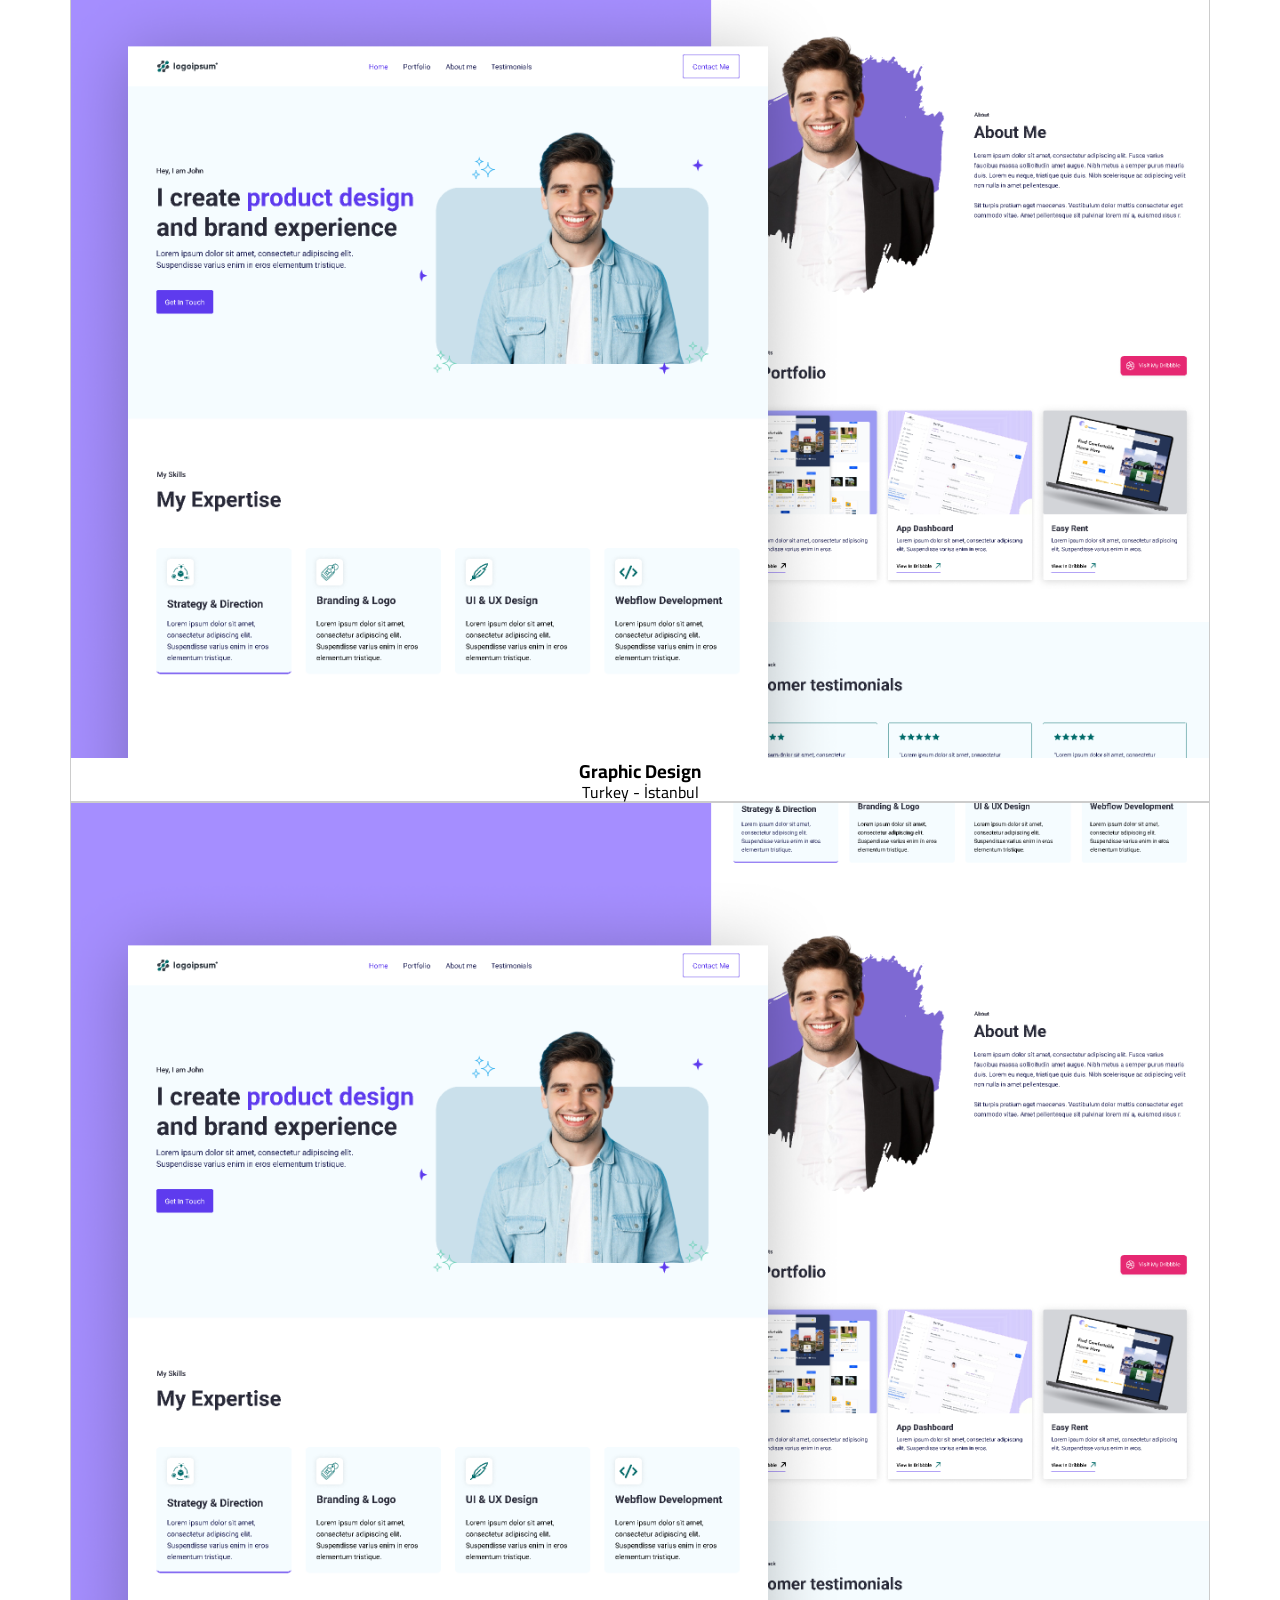
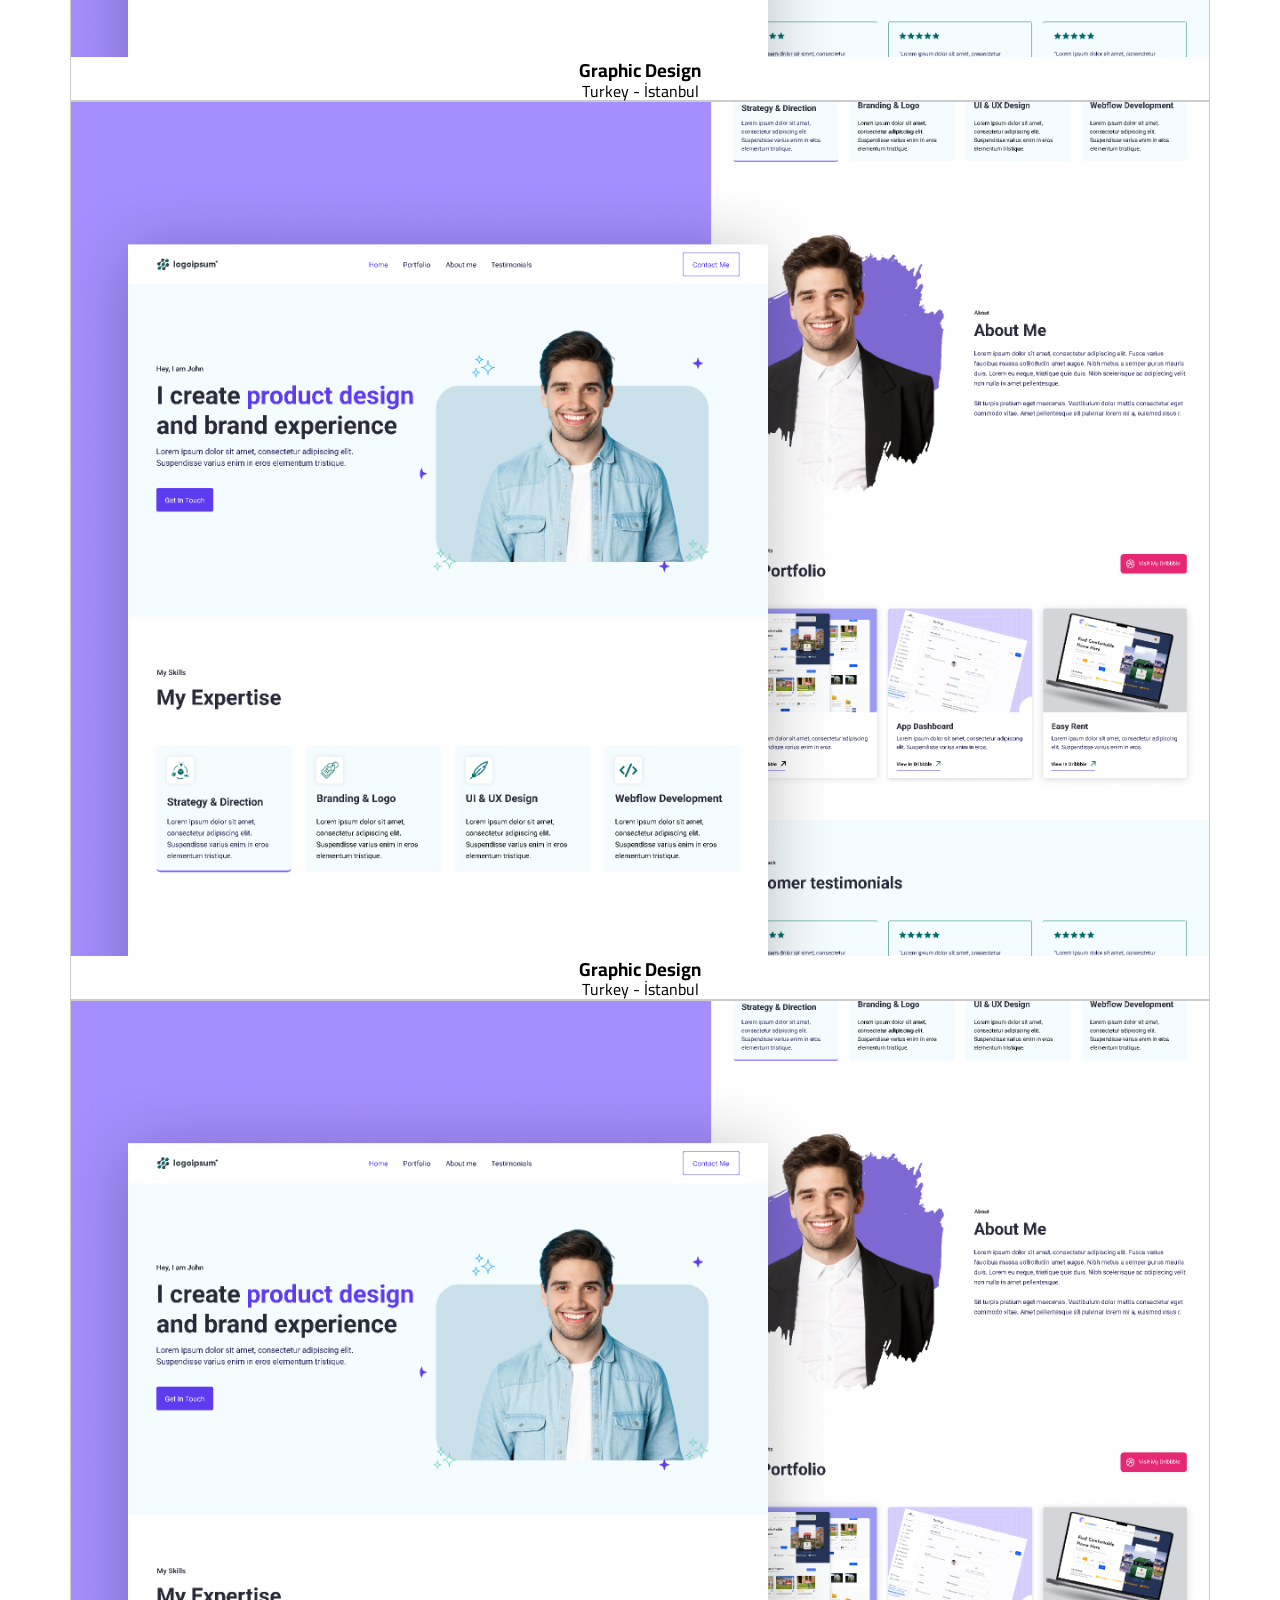
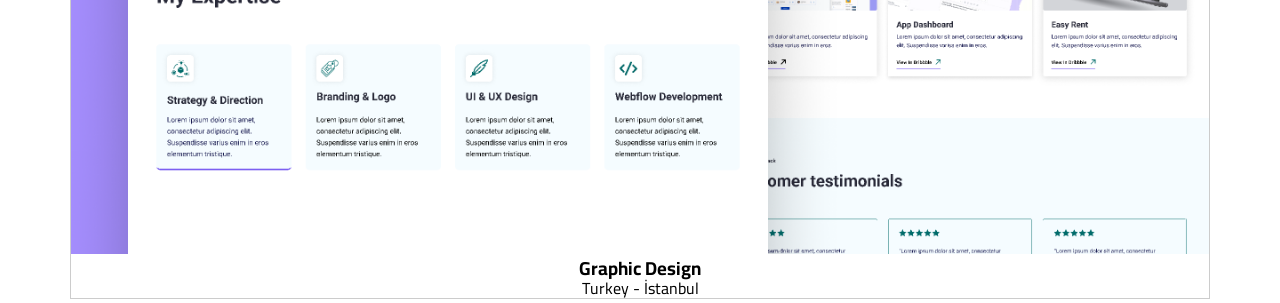
<file: personal website1/personal website1/index.html>
<!DOCTYPE html>
<html lang="en">

<head>
  <meta charset="UTF-8">
  <meta name="viewport" content="width=device-width, initial-scale=1.0">
  <link rel="stylesheet" href="https://cdnjs.cloudflare.com/ajax/libs/font-awesome/6.7.0/css/all.min.css"
    integrity="sha512-9xKTRVabjVeZmc+GUW8GgSmcREDunMM+Dt/GrzchfN8tkwHizc5RP4Ok/MXFFy5rIjJjzhndFScTceq5e6GvVQ=="
    crossorigin="anonymous" referrerpolicy="no-referrer" />
  <title>Deniz Grup</title>
  <link rel="stylesheet" href="css/normlize.css">
  <link rel="stylesheet" href="css/style.css">
</head>

<body>
  <header>
    <div class="container">
      <a class="logo" href="">
        <img src="images/denizlogo.png" alt="">
      </a>
      <nav>
        <i class="fa-solid fa-bars van-tog"></i>
        <ul>
          <li><a href="#">الرئيسية</a></li>
          <li><a href="#">خدماتنا</a></li>
          <li><a href="#">المدونة</a></li>
          <li><a href="#">معرض الاعمال</a></li>
          <li><a href="#">اتصل بنا</a></li>

        </ul>
      </nav>
      <div class="social">
        <i class="fa-brands fa-facebook"></i>
        <i class="fa-brands fa-instagram"></i>
        <i class="fa-brands fa-youtube"></i>
        <i class="fa-brands fa-linkedin"></i>
        <i class="fa-brands fa-whatsapp"></i>
      </div>
    </div>
  </header>


  <!-- START HERO SECTION -->
  <SECTION class="hero">
    <div class="container">
      <div class="hero-info">
        <h1 class="hero-title">مكتب دنيز كروب للحوالات المالية</h1>
        <h2>حوالات حول العالم</h2>
        <p>
          شركة حوالات هي شركة متخصصة في تقديم خدمات التحويلات المالية المحلية والدولية، تهدف إلى تسهيل إرسال
          الأموال بين الأفراد والشركات بسرعة وأمان. توفر الشركة حلولاً متنوعة للعملاء، بما في ذلك تحويل
          الأموال عبر الإنترنت أو من خلال فروعها المنتشرة في العديد من البلدان. تعتمد شركة حوالات على تقنيات
          حديثة لضمان تنفيذ المعاملات المالية بشكل سريع وفعّال. كما تقدم الشركة خدمات مالية مبتكرة، مثل الدفع
          الإلكتروني وخدمات تحويل الأموال عبر الهاتف المحمول. تهدف حوالات إلى تعزيز الوصول إلى الخدمات المالية
          العالمية للأفراد في مختلف أنحاء العالم.
        </p>
        <div class="social">
          <i class="fa-brands fa-facebook"></i>
          <i class="fa-brands fa-instagram"></i>
          <i class="fa-brands fa-youtube"></i>
          <i class="fa-brands fa-linkedin"></i>
          <i class="fa-brands fa-whatsapp"></i>
        </div>
        <div class="call">
          <button>اتصل بنا</button>
          <button>المزيد ....</button>
        </div>
      </div>


      <div class="hero-img">
        <img src="images/hero-img.png" alt="hero-img">
      </div>
    </div>

  </SECTION>

  <!-- END HERO SECTION -->

  <!-- start services section -->
  <section class="services">
    <div class="container">
      <h2 class="section-title">خدماتنا الاحترافية</h2>
      <p class="section-desc">ىرمنىنمرى ىرنىقنى نىر ىرنقىنرىقنىر ىرنىنصقرى</p>
    </div>
    <div class="all-services">
      <div class="service">
        <img width="90px" src="images/svg/angular-icon-1.svg" alt="">
        <h3>تصميم وبرمجة المواقع</h3>
        <p>متمى كةثؤىرى مةمؤىرى ىةرمثىرمى مىةرمىر</p>
      </div>
      <div class="service">
        <img src="images/svg/angular-icon-1.svg" alt="">
        <h3>تصميم وبرمجة المواقع</h3>
        <p>متمى كةثؤىرى مةمؤىرى ىةرمثىرمى مىةرمىر</p>
      </div>
      <div class="service">
        <img width="90px" src="images/svg/angular-icon-1.svg" alt="">
        <h3>تصميم وبرمجة المواقع</h3>
        <p>متمى كةثؤىرى مةمؤىرى ىةرمثىرمى مىةرمىر</p>
      </div>
      <div class="service">
        <img width="90px" src="images/svg/angular-icon-1.svg" alt="">
        <h3>تصميم وبرمجة المواقع</h3>
        <p>متمى كةثؤىرى مةمؤىرى ىةرمثىرمى مىةرمىر</p>
      </div>
    </div>


  </section>
  <!-- end services section -->
  <!-- start about us section -->
  <section class="about-us">
    <div class="container">
      <div class="about-info">
        <h2>حول شركة دنيز كروب</h2>
        <p>

          شركة حوالات هي شركة متخصصة في تقديم خدمات التحويلات المالية المحلية والدولية، تهدف إلى تسهيل إرسال
          الأموال بين الأفراد والشركات بسرعة وأمان. توفر الشركة حلولاً متنوعة للعملاء، بما في ذلك تحويل
          الأموال عبر الإنترنت أو من خلال فروعها المنتشرة في العديد من البلدان. تعتمد شركة حوالات على تقنيات
          حديثة لضمان تنفيذ المعاملات المالية بشكل سريع وفعّال. كما تقدم الشركة خدمات مالية مبتكرة، مثل الدفع
          الإلكتروني وخدمات تحويل الأموال عبر الهاتف المحمول. تهدف حوالات إلى تعزيز الوصول إلى الخدمات المالية
          العالمية للأفراد في مختلف أنحاء العالم.

        </p>
        <button class="about-call">للمزيد ......</button>
      </div>
      <div class="about-img">
        <img width="600" src="images/about-img.jpg" alt="about">
      </div>
    </div>
  </section>


  <!-- end about us section -->

  <!-- start statistcs section -->

  <section class="statistcs">
    <div class="container">
      <div class="overlay">

      </div>
      <div class="stat">
        <h3>1500</h3>
        <p>عميل سعيد</p>
      </div>
      <div class="stat">
        <h3>1500</h3>
        <p>عميل سعيد</p>
      </div>
      <div class="stat">
        <h3>1500</h3>
        <p>عميل سعيد</p>
      </div>
      <div class="stat">
        <h3>1500</h3>
        <p>عميل سعيد</p>
      </div>
    </div>
  </section>

  <!-- end statistcs section -->

  <!-- start courses section -->
  <section class="courses">
    <h2 class="section-title">كورساتنا المتوفرة </h2>
    <p class="section-desc">ىرمنىنمرى ىرنىقنى نىر ىرنقىنرىقنىر ىرنىنصقرى</p>
    <div class="container">
      <div class="all-courses">
        <div class="course">
          <div class="category">فرونت اند</div>
          <img src="images/courses/mysql.jpg" alt="">
          <h2 class="course-title">كورس الفوتوشوب</h2>
          <p>لدينا كل مايلزم للاحتراف من الصفر</p>
          <div class="course-price">
            <div>
              <span>السعر</span>
              <span>250$</span>
            </div>
            <span>150$</span>
          </div>
          <hr>
          <div class="course-info">
            <div>
              <i class="fa-solid fa-users"></i>
              <span>1200</span>
            </div>
            <div class="reviews">
              <i class="fa-solid fa-star"></i>
              <i class="fa-solid fa-star"></i>
              <i class="fa-solid fa-star"></i>
              <i class="fa-solid fa-star"></i>
              <i class="fa-solid fa-star"></i>
            </div>
          </div>
          <button class="course-details">تفاصيل الكورس</button>
        </div>
        <div class="course">
          <div class="category">فرونت اند</div>
          <img src="images/courses/photoshop.jpg" alt="">
          <h2 class="course-title">كورس الفوتوشوب</h2>
          <p>لدينا كل مايلزم للاحتراف من الصفر</p>
          <div class="course-price">
            <div>
              <span>السعر</span>
              <span>250$</span>
            </div>
            <span>150$</span>
          </div>
          <hr>
          <div class="course-info">
            <div>
              <i class="fa-solid fa-users"></i>
              <span>1200</span>
            </div>
            <div class="reviews">
              <i class="fa-solid fa-star"></i>
              <i class="fa-solid fa-star"></i>
              <i class="fa-solid fa-star"></i>
              <i class="fa-solid fa-star"></i>
              <i class="fa-solid fa-star"></i>
            </div>
          </div>
          <button class="course-details">تفاصيل الكورس</button>
        </div>
        <div class="course">
          <div class="category">فرونت اند</div>
          <img src="images/courses/php1.jpg" alt="">
          <h2 class="course-title">كورس الفوتوشوب</h2>
          <p>لدينا كل مايلزم للاحتراف من الصفر</p>
          <div class="course-price">
            <div>
              <span>السعر</span>
              <span>250$</span>
            </div>
            <span>150$</span>
          </div>
          <hr>
          <div class="course-info">
            <div>
              <i class="fa-solid fa-users"></i>
              <span>1200</span>
            </div>
            <div class="reviews">
              <i class="fa-solid fa-star"></i>
              <i class="fa-solid fa-star"></i>
              <i class="fa-solid fa-star"></i>
              <i class="fa-solid fa-star"></i>
              <i class="fa-solid fa-star"></i>
            </div>
          </div>
          <button class="course-details">تفاصيل الكورس</button>
        </div>
        <div class="course">
          <div class="category">فرونت اند</div>
          <img src="images/courses/python.jpg" alt="">
          <h2 class="course-title">كورس الفوتوشوب</h2>
          <p>لدينا كل مايلزم للاحتراف من الصفر</p>
          <div class="course-price">
            <div>
              <span>السعر</span>
              <span>250$</span>
            </div>
            <span>150$</span>
          </div>
          <hr>
          <div class="course-info">
            <div>
              <i class="fa-solid fa-users"></i>
              <span>1200</span>
            </div>
            <div class="reviews">
              <i class="fa-solid fa-star"></i>
              <i class="fa-solid fa-star"></i>
              <i class="fa-solid fa-star"></i>
              <i class="fa-solid fa-star"></i>
              <i class="fa-solid fa-star"></i>
            </div>
          </div>
          <button class="course-details">تفاصيل الكورس</button>
        </div>
      </div>
    </div>
  </section>

  <!-- end courses section -->

  <!-- start PortFolio section  -->
  <section class="portflio">
    <div class="container">
      <h2 class="section-title"> من اعمالنا </h2>
      <p class="section-desc">    تطوير خدماتنا بسرعة عالية</p>
      <div class="portfolio-container">
        <div class="box">
          <img width="100%" src="images/portfolio/portfolio (1).png" alt="">
          <div class="info">
            <h3>Graphic Design</h3>
            <p>Turkey - İstanbul</p>
          </div>
        </div>
        <div class="box">
          <img src="images/portfolio/portfolio (1).png" alt="">
          <div class="info">
            <h3>Graphic Design</h3>
            <p>Turkey - İstanbul</p>
          </div>
        </div>
        <div class="box">
          <img src="images/portfolio/portfolio (1).png" alt="">
          <div class="info">
            <h3>Graphic Design</h3>
            <p>Turkey - İstanbul</p>
          </div>
        </div>
        <div class="box">
          <img src="images/portfolio/portfolio (1).png" alt="">
          <div class="info">
            <h3>Graphic Design</h3>
            <p>Turkey - İstanbul</p>
          </div>
        </div>
        <div class="box">
          <img src="images/portfolio/portfolio (1).png" alt="">
          <div class="info">
            <h3>Graphic Design</h3>
            <p>Turkey - İstanbul</p>
          </div>
        </div>
        <div class="box">
          <img src="images/portfolio/portfolio (1).png" alt="">
          <div class="info">
            <h3>Graphic Design</h3>
            <p>Turkey - İstanbul</p>
          </div>
        </div>
        <div class="box">
          <img src="images/portfolio/portfolio (1).png" alt="">
          <div class="info">
            <h3>Graphic Design</h3>
            <p>Turkey - İstanbul</p>
          </div>
        </div>
        <div class="box">
          <img src="images/portfolio/portfolio (1).png" alt="">
          <div class="info">
            <h3>Graphic Design</h3>
            <p>Turkey - İstanbul</p>
          </div>
        </div>
      </div>
    </div>
  </section>





  <!-- end PortFolio section  -->
</body>

</html>
</file>
<file: personal website1/css/style.css>
@import url('https://fonts.googleapis.com/css2?family=Cairo:wght@200..1000&display=swap');
@import url('https://fonts.googleapis.com/css2?family=Almarai:wght@300;400;700;800&family=Cairo:wght@200..1000&display=swap');

:root {
    --main-color: #E20613;
}

* {
    padding: 0;
    margin: 0;
    box-sizing: border-box;
}

a {
    text-decoration: none;
}

html {
    scroll-behavior: smooth;
}

body {
    font-family: cairo;
    direction: rtl;

}

ul {
    list-style: none;
}

.container {
    padding-left: 15px;
    padding-right: 15px;
    margin-left: auto;
    margin-right: auto;
}

/* Small */
@media (max-width: 768px) {
    .container {
        width: 100%;
    }
}

/* Medium */
@media (min-width: 768px) and (max-width: 991px) {
    .container {
        width: 750px;
    }
}

/* Large */
@media (min-width: 992px) and (max-width: 1199px) {
    .container {
        width: 970px;
    }
}

/* Extra Large */
@media (min-width: 1200px) {
    .container {
        width: 1170px;
    }
}



/* Start Header Style */
header {
    height: 60px;
    background-color: white;
    border: 1px solid rgb(225, 223, 223);
    position: sticky;
    top: 0;
    z-index: 1000;
   
}

header .container {
    display: flex;
    justify-content: space-between;
    align-items: center;
    height: 100%;
   
}

header .container img {
    width: 50px;
}

header .container nav {
    flex: 1;
    display: flex;
    justify-content: center;
    align-items: center;
}

@media (max-width: 768px) {
    header .container nav {
        justify-content: end;
    }
}

header .container nav ul {
    display: flex;
    justify-content: center;
    /* align-items: center; */

}

@media (max-width: 768px) {
    header .container nav ul {
        display: none;
    }
}

.nav-tog:hover {
 
    color: var(--main-color);

}


.mobile-nav1 {
    display: flex !important;
    flex-direction: column;
    position: absolute;
    top: 100%;
    left: 0;
    background-color: #eee;
    width: 100%;
    transition: 0.3s;
}




@media (min-width: 768px) {
    .nav-tog {
        display: none;
    }
}

header .container nav ul li a {
    display: block;
    padding: 20px 10px;
    font-size: 16px;
    font-weight: 700;
    color: black;
    transition: 0.3s;
}

@media(max-width: 768px) {
    header .container nav ul li a {
        border-bottom: 1px solid #ccc;
    }
}

header .container nav ul li a.active,
header .container nav ul li a:hover {
    color: white;
    background-color: var(--main-color);
}

header .container .social {
    display: flex;
    justify-content: space-between;
}

@media (max-width: 768px) {
    header .container .social {
        display: none;
    }
}

header .container .social i {
    margin: 5px;
    font-size: 17px;
    display: flex;
    width: 35px;
    height: 35px;
    background-color: var(--main-color);
    justify-content: center;
    align-items: center;
    color: white;
    border-radius: 50%;
    transition: 0.3s;
    cursor: pointer;
}

.container .social i:hover {
    background-color: black;
    scale: 1.1;
}

/* End Header Style */




/* Start Hero Style */
.hero {
    background-image: url('../images/background.webp');

}

@media(max-width: 768px) {
    .hero {}
}

.hero .container {
    display: flex;
    justify-content: space-between;
    align-items: center;
}

@media(max-width: 768px) {
    .hero .container {
        flex-direction: column-reverse;
    }
}

.hero .container .hero-img img {
    width: 500px;
}

@media(max-width: 768px) {
    .hero .container .hero-img img {
        width: 350px;
    }
}

.hero .container .hero-title {
    color: var(--main-color);
    font-size: 45px;
    font-family: almarai;
    font-weight: 800;
}


.hero .container .hero-info h2 {
    color: black;
    font-size: 30px;
    margin-bottom: 20px;
}


.hero .container .hero-info p {
    font-size: 18px;
    line-height: 1.8;
    margin-bottom: 20px;
    width: 90%;
}

@media (max-width: 768px) {
    .hero .container .hero-title {
        font-size: 35px;
        text-align: center;
    }

    .hero .container .hero-info h2 {
        font-size: 25px;
        text-align: center;
    }

    .hero .container .hero-info p {
        width: 100%;
        font-size: 16px;
        line-height: 1.5;
        text-align: center;
    }
}

.hero .container .social {
    display: flex;
}

.hero .container .social i {
    margin: 5px;
    font-size: 17px;
    display: flex;
    width: 35px;
    height: 35px;
    background-color: var(--main-color);
    justify-content: center;
    align-items: center;
    color: white;
    border-radius: 50%;
    transition: 0.3s;
    cursor: pointer;
}

@media(max-width: 768px) {
    .hero .container .social {
        justify-content: center;
    }
}

.hero .container .hero-info .call {
    display: flex;
    justify-content: start;
    margin-top: 15px;
}

@media(max-width: 768px) {
    .hero .container .hero-info .call {
        justify-content: center;
    }
}

.hero .container .hero-info .call button {
    background-color: var(--main-color);
    color: white;
    padding: 10px 20px;
    border: none;
    border-radius: 5px;
    margin: 5px;
    transition: 0.3s;
}

.hero .container .hero-info .call button:hover {
    cursor: pointer;
    background-color: black;
    scale: 1.1;
}

/* End Hero Style */
/* Start Services Style */
.services {
    background-color: #eee;
    padding: 50px 0;
}

.section-title {
    text-align: center;
    font-size: 40px;
    color: var(--main-color);
    margin-bottom: 20px;
    font-family: almarai;
}



.section-desc {
    text-align: center;
    font-size: 20PX;
    color: BLACK;
    margin-bottom: 30px;
}

.all-services {
    display: grid;
    grid-template-columns: repeat(auto-fill, minmax(250px, 1fr));
    gap: 15px;
}

.all-services .service {
    background-color: white;
    padding: 20px;
    text-align: center;
    box-shadow: 0 0 10px #ccc;
    border-radius: 5px;
    cursor: pointer;
    transition: 0.3s;
    position: relative;
    overflow: hidden;
}

.all-services .service::before {
    content: "";
    position: absolute;
    top: 0;
    left: 0;
    width: 2px;
    height: 0;
    background-color: var(--main-color);
    transition: 0.5s;

}

.all-services .service::after {
    content: "";
    position: absolute;
    bottom: 0;
    right: 0;
    width: 2px;
    height: 0;
    background-color: var(--main-color);
    transition: 0.5s;
}

.all-services .service:hover::before {
    height: 100%;
}

.all-services .service:hover::after {
    height: 100%;
}

.all-services .service:hover {
    transform: translateY(-10px);
}

.all-services .service img {
    width: 80px;
    margin-bottom: 15px;
}

.all-services .service h3 {

    margin-bottom: 15px;


}

.all-services .service p {
    line-height: 1.5;
}

/* End Services Style */
/* Start About Style */
.about-us {
    padding: 50px 0;
}



.about-us .container {
    display: flex;
    justify-content: space-between;
    align-items: center;
}


.about-info,
.about-img {
    width: 50%;
}



.about-us h2 {
    font-size: 30px;
    color: var(--main-color);
    margin-bottom: 20px;
}

.about-us p {
    font-size: 17px;
    line-height: 1.7;
    width: 90%;
    margin-bottom: 20px;
}

.about-us .about-call {
    background-color: var(--main-color);
    color: white;
    border: none;
    padding: 10px 30px;
    border-radius: 5px;
    cursor: pointer;
    position: relative;
    overflow: hidden;
    z-index: 1;
}

@media (max-width: 768px) {
    .about-us .container {
        flex-direction: column;
        text-align: center;
    }

    .about-info,
    .about-img {
        width: 100%;
    }

    .about-us p {
        width: 100%;
    }

    .about-us .about-call {
        margin-bottom: 25px;
    }
}

.about-us .about-call::before {
    position: absolute;
    content: "";
    width: 0;
    height: 100%;
    left: 0;
    top: 0;
    background-color: black;
    transition: 0.5s;
    z-index: -1;

}

.about-us .about-call::after {
    position: absolute;
    content: "";
    width: 0;
    height: 100%;
    right: 0;
    top: 0;
    background-color: black;
    z-index: -1;
    transition: 0.5s;

}

.about-us .about-call:hover::before {
    width: 50%;
}

.about-us .about-call:hover::after {
    width: 50%;
}


.about-us .about-img {
    background-color: var(--main-color);
}

.about-us .about-img img {
    transform: translate(-10px, -10px);
    width: 100%;
}

@media(max-width: 768px) {
    .about-us .about-img img {
        transform: translate(0, 0);
    }
}

/* End About Style */

.test .container {
    display: flex;
}

.test-info {
    width: 50%;

}

.test-img {
    width: 50%;
    background-color: green;
}

.test-img img {
    width: 100%;
}


/* Start Statistcs */
.statistcs {
    padding: 70px 0;
    background-color: green;
    background-image: url('../images/st-bg.jpg');
    background-repeat: no-repeat;
    background-size: cover;
    background-attachment: fixed;
    position: relative;
}

.statistcs .overlay {
    position: absolute;
    top: 0;
    left: 0;
    width: 100%;
    height: 100%;
    background-color: rgba(0, 0, 0, 0.537);
}

.statistcs .container {
    display: grid;
    grid-template-columns: repeat(auto-fill, minmax(250px, 1fr));
    gap: 20px;
}

.statistcs .container .stat {
    background-color: rgba(255, 255, 255, 0.754);
    text-align: center;
    padding: 20px 0;
    border-radius: 5px;
    cursor: pointer;
    transition: 0.3s;
    height: 200px;
    display: flex;
    justify-content: center;
    align-items: center;
    flex-direction: column;
    z-index: 1;
}

.statistcs .container .stat:hover {
    scale: 1.05;
    background-color: white;
}

.statistcs .container .stat h3 {
    font-size: 35px;
    margin-bottom: 15px;

}

.statistcs .container .stat p {
    font-size: 20px;
    font-weight: 800;
}

/* End Statistcs */
/* Start Courses */

.courses {
    padding: 70px 0;
    background-color: #eee;
}

.courses .all-courses {
    display: grid;
    grid-template-columns: repeat(auto-fill, minmax(250px, 1fr));
    gap: 15px;
}

.courses .all-courses .course {
    background-color: white;
    padding-bottom: 20px;
    text-align: center;
    cursor: pointer;
    border-radius: 5px;
    transition: 0.3s;
    position: relative;
    box-shadow: 0 0 10px #ccc;
    overflow: hidden;
}

.courses .all-courses .course:hover {
    transform: scale(1.03);
}

.courses .all-courses .course img {
    width: 100%;
}

.courses .all-courses .course .course-title {
    color: var(--main-color);
    margin-top: 10px;
    margin-bottom: 10px;
    font-size: 18px;
}

.courses .all-courses .course p {
    color: rgb(88, 86, 86);
    line-height: 1.7;
    margin-bottom: 15px;
    padding-left: 15px;
    padding-right: 15px;
}

.course-price {
    display: flex;
    justify-content: space-between;
    margin-bottom: 15px;
    padding-left: 15px;
    padding-right: 15px;
}

.course-price div :last-child {
    color: var(--main-color);
    font-weight: 700;
    text-decoration: line-through;
}

.course-price :last-child {
    font-size: 21px;
    font-weight: 700;

}

hr {
    width: 80%;
    transform: translateX(-10%);
    margin-bottom: 15px;
    border: none;
    height: 1px;
    background-color: #eee;
}

.course-details {
    background-color: var(--main-color);
    border: none;
    color: white;
    border-radius: 5px;
    padding: 10px 20px;
    margin-top: 10px;
    width: 90%;
    cursor: pointer;
}

.course-details:hover {
    background-color: rgb(255, 78, 78);
}

.category {
    position: absolute;
    left: 5px;
    top: 7px;
    background-color: var(--main-color);
    color: white;
    padding: 5px 10px;
    border-radius: 5px;
}

.course-info {
    display: flex;
    align-items: center;

    justify-content: space-between;
    padding-right: 15px;
}

.course-info i {
    margin-left: 10px;
}

.reviews i {
    color: rgb(242, 208, 18);
}



/* End Courses */
/* Start PortFolio */
.portfolio {
    padding: 70px 0;

}

/* End PortFolio */

.portfolio .portfolio-container {
    display: grid;
    grid-template-columns: repeat(auto-fill, minmax(250px, 1fr));
    gap: 15px;

}

.box {
    text-align: center;
    border: 1px solid #ccc;
    position: relative;
    overflow: hidden;
    cursor: pointer;
}

.box img {
    max-width: 100%;
    height: 100%;
}

.portfolio-container .box .info {
    background-color: rgba(2, 0, 0, 0.464);
    padding: 15px 0;
    position: absolute;
    width: 100%;
    top: 0;
    left: -100%;
    height: 100%;
    display: flex;
    justify-content: center;
    flex-direction: column;
    transition: 0.5s;
}

.portfolio-container .box:hover .info {

    left: 0;
}

.portfolio-container .box .info h3 {
    font-size: 30px;
    color: white;
    margin-bottom: 10px;
}

.portfolio-container .box .info h3 {
    font-size: 20px;
    color: white;
    margin-bottom: 10px;
}

.portfolio-container .box .info p {
    color: white;
}

.project-link {
    background-color: var(--main-color);
    color: white;
    border: none;
    padding: 10px 20px;
    border-radius: 5px;
    cursor: pointer;
    width: 70%;
    margin: auto;
}

/* Start Team  Section */
.our-team {
    background-color: #eee;
    padding: 70px 0;
}

.our-team .team-container {
    display: grid;
    grid-template-columns: repeat(auto-fill, minmax(250px, 1fr));
    gap: 15px;
}

.team-box {
    background-color: white;
    border-radius: 10px;
    overflow: hidden;
    transition: 0.3s;
    cursor: pointer;
    box-shadow: 0 0 10px #a9a7a7;
}

.team-box:hover {
    transform: translateY(-10px);
}




.img-social {
    display: flex;
    justify-content: space-between;
}

.img-social .social {
    display: flex;
    flex-direction: column;
    justify-content: center;
    margin-right: 5px;
    padding-top: 10px;
}

.img-social .social i {
    margin: 4px;
    font-size: 20px;
    width: 30px;
    height: 30px;
    background-color: var(--main-color);
    color: white;
    border-radius: 50%;
    display: flex;
    justify-content: center;
    align-items: center;
    cursor: pointer;
    transition: 0.4s;
}

.img-social img {
    width: 80%;
    border-radius: 0 0 15px;
    filter: grayscale(100%);
}

.team-box:hover img {
    filter: grayscale(0);
}

.team-info {
    display: flex;
    flex-direction: column;
    text-align: center;
    padding: 15px;
}

.team-info h3 {
    color: var(--main-color);
}

/* End Team  Section  */
/* Start Skills  Section  */

.our-skills {
    padding: 70px 0;
    background-image: url('../images/background.jpg');
    background-repeat: no-repeat;
    background-size: cover;
    background-position: center;
}

.our-skills .container {
    display: flex;
    justify-content: space-between;
    align-items: center;
}



.skills-info,
.skills-img {
    width: 45%;
}

@media (max-width: 768px) {
    .our-skills .container {
        flex-direction: column-reverse;
    }

    .skills-info,
    .skills-img {
        width: 100%;
    }
}

.skills-img img {
    width: 100%;
    border-radius: 10px;
    transition: 0.3s;
}

.skills-img img:hover {
    filter: grayscale(100%);
}

.count {
    display: flex;
    justify-content: space-between;
    margin-bottom: 5PX;
}

.count :last-child {
    border: 1PX SOLID rgb(210, 205, 205);
    padding: 2PX 3PX;
    border-radius: 2px;
}

.progress .prog {
    width: 100%;
    height: 30px;
    background-color: rgb(200, 199, 199);
    border-radius: 5px;
    position: relative;
    overflow: hidden;
    margin-bottom: 15px;
}

.progress .prog span {
    position: absolute;
    height: 100%;
    background-color: var(--main-color);
    transition: 0.4s;
    cursor: pointer;
}

.progress .prog span:hover {
    width: 100% !important;
}


/* End Skills  Section  */
/* Start Pricing  Section  */

.pricing-section {
    padding: 70px 0;
    background-color: #eee;
}

.pricing-section .container {
    display: grid;
    grid-template-columns: repeat(auto-fill , minmax(250px , 1fr));
    gap: 15px;
}
.plan {
    background-color: white;
    text-align: center;
    padding-top: 25px;
    padding-bottom: 25px;
    position: relative;
    overflow: hidden;
    z-index: 1;
    transition: 0.3s;
    cursor: pointer;
}

.plan:hover {
    scale: 1.05;
}


.plan:nth-child(2):before,
.plan:nth-child(4):before {
    content: "عرض خاص";
    color: white;
    display: flex;
    justify-content: center;
    align-items: center;
    position: absolute;
    width: 200px;
    height: 40px;
    background-color: rgb(51, 227, 51);
    top: 10px;
    left: -60px;
    transform: rotate(-45deg);
    z-index: -1;
}

.plan .plan-title {
    font-size: 23px;
    color: var(--main-color);
    margin-top: 25px;
}

.plan .price p:first-child {
    color: var(--main-color);
    font-size: 35px;
    font-weight: bold;
}

.plan .price p:last-child {
    font-size: 18px;
    font-weight: bold;
    margin-bottom: 20px;
}

.plan ul {
    text-align: right;
    padding: 15px;
}

.plan ul li {
    padding: 15px;
    padding-right: 10px;
    padding-left: 0;
    border-top: 1px solid #eee;
    cursor: pointer;
    transition: 0.3s;
    position: relative;
    font-size: 15PX;

}

.plan ul li::before {
    position: absolute;
    content: "\f0d9";
    font-family: "font awesome 5 Free" ;
    font-weight: 900;
    /* width: 5px;
    height: 5px; */
   color: var(--main-color);
    top: 50%;
    transform: translateY(-50%);
    right: -5PX;
}

.plan ul li:hover {
    background-color: #eee;
}

.plan-btn {
    background-color: var(--main-color);
    width: 90%;
    border: none;
    border-radius: 5px;
    color: white;
    padding: 10px 5px;
    transition: 0.3s;
    cursor: pointer;
}

.plan-btn:hover {
    scale: 1.05;
}
/* End Pricing  Section  */

/* Start Testimonials  Section  */
.testimonials {
    padding: 70px 0;
}

.testimonials .container {
    display: grid;
    grid-template-columns: repeat(auto-fill , minmax(350px , 1fr));
    gap: 20px;
}

.testimonials .container .testimonial {
    background-color: #eee;
    position: relative;
    padding: 20px;
    border-radius: 5px;
    transition: 0.3s;
    cursor: pointer;

}

.testimonials .container .testimonial:hover {
    transform: translateY(-5px);
}


.testimonials .container .testimonial::before {
    position: absolute;
    content: "";
    left: 0;
    bottom: 0;
    width: 3px;
    height: 0;
    background-color: var(--main-color);
    transition: 0.3s;
}
.testimonials .container .testimonial::after {
    position: absolute;
    content: "";
    left: 0;
    bottom: 0;
    width: 0;
    height: 3px;
    background-color: var(--main-color);
    transition: 0.3s;
}

.testimonials .container .testimonial:hover::before {
    height: 50%;
}
.testimonials .container .testimonial:hover::after {
   width: 50%;
}

.testimonials .container .testimonial img {
    position: absolute;
    width: 100px;
    height: 100px;
    border-radius: 50%;
    left: 5px;
    top: -20px;
    border: 7px solid white;
}

.testimonials .container .testimonial h3 {
    color: var(--main-color);
    font-size: 23px;
    margin-bottom: 10px;
}

.testimonials .container .testimonial .title-testimonial {
    margin-bottom: 15px;
}

.testimonials .container .testimonial .stars .fill {
    color: rgb(252, 200, 10);
}

.testimonial .review {
    font-size: 16px;
    line-height: 1.6;
    margin-top: 15px;
}


/* End Testimonials  Section  */


/* Start Footer  Section */
footer {
    padding-top: 70px;
    padding-bottom: 40px;
    background-color: rgb(54, 53, 53);
    background-image: url('../images/footerbg.png');
    background-position: center;
    background-repeat: no-repeat;
    background-size: cover;
    border-top: 5px solid var(--main-color);

}

footer .container {
    
    display: grid;
    grid-template-columns: repeat(auto-fill , minmax(250px , 1fr));
    gap: 15px;
}



footer .container .section h2 {
    color: white;
}

@media(max-width: 768px) {
    footer .container .section {
        padding-right: 20px;
        margin-bottom: 20px;
    }
}

footer .container .section p {
    color: white;
    margin-top: 15px;
    line-height: 1.8;
    width: 90%;
}

footer .container .section a {
    color: white;
    display: block;
    margin-top: 15px;
    transition: 0.3s;
    position: relative;
}

footer .container .section a::after {
    content: "\f0d9";
    font-family: "Font Awesome 5 Free";
    font-weight: 900;
    position: absolute;
    color: var(--main-color);
    top: 50%;
    font-size: 20px;
    right: -15px;
    transform: translateY(-50%);
}

footer .container .section a:hover {
    color: var(--main-color);
    padding-right: 5px;
    font-weight: bold;
}

.letter form {
   display: flex;
   flex-direction: column;
   margin: 15px; 
}

.letter form input[type ="text"],
.letter form input[type ="email"] {
    height: 40px;
    margin-bottom: 10px;
    padding: 10px;
    border-radius: 5px;
    caret-color: var(--main-color);
}

.letter form input[type ="text"]:focus,
.letter form input[type ="email"]:focus {
    outline: none;
    
}


.letter form input[type ="submit"] {
    background-color: var(--main-color);
    color: white;
    padding: 10px 20px;
    border: none;
    border-radius: 5px;
    cursor: pointer;
    transition: 0.3s;
}

.letter form input[type ="submit"]:hover {
    background-color: black;
    border: 1px solid var(--main-color);
}

.hr-footer{
    width: 70%;
    margin-top: 35px;
    transform: translateX(-15%);
}

.copyright {
    text-align: center;
    color: white;
}


/* End Footer  Section */


.btn-whatsapp {
    position: fixed;
    bottom: 30px;
    left: 30px;
    background-color: #25D366;
    color: white;
    border-radius: 50%;
    width: 60px;
    height: 60px;
    display: flex;
    justify-content: center;
    align-items: center;
    transition: 0.3s;
    box-shadow: 0 0 3px #eee;

}
.btn-whatsapp:hover {
    scale: 1.1;
}

.btn-whatsapp i {
    font-size: 35px;
}
</file>
<file: personal website1/personal website1/css/style.css>
@import url('https://fonts.googleapis.com/css2?family=Cairo:wght@200..1000&display=swap');
@import url('https://fonts.googleapis.com/css2?family=Almarai:wght@300;400;700;800&family=Cairo:wght@200..1000&display=swap');

:root {
    --main-color: #0C69A8;
}

* {
    padding: 0;
    margin: 0;
    box-sizing: border-box;
}

a {
    text-decoration: none;
}

html {
    scroll-behavior: smooth;
}

body {
    font-family: cairo;
    direction: rtl;
    height: 3500px;
}

ul {
    list-style: none;
}

.container {
    padding-left: 15px;
    padding-right: 15px;
    margin-left: auto;
    margin-right: auto;
    /* background-color: var(--main-color); */
}

@media (max-width: 768px) {
    .container {
        width: 100%;

    }
}

@media (min-width: 768px) and (max-width: 991px) {
    .container {
        width: 750px;

    }
}

@media (min-width: 992px) and (max-width: 1199px) {
    .container {
        width: 970px;

    }
}

@media (min-width: 1200px) {
    .container {
        width: 1170px;

    }
}

/* start header style */
header {
    height: 60px;
    background-color: white;
    height: 60px;
    border: 1px solid rgb(208, 202, 202);
}

header .container {
    display: flex;
    justify-content: space-between;
    align-items: center;
    position: relative;

}

header .container img {
    width: 50px;
}

header .container nav {
    flex: 1;
    display: flex;
    justify-content: center;
    align-items: center;
}

@media (max-width: 768px) {
    header .container nav {
        justify-content: end;
    }
}

header .container nav ul {
    display: flex;

}

@media (max-width: 768px) {
    header .container nav ul {
        display: none;
    }

}

.van-tog:hover+ul {
    display: flex;
    flex-direction: column;
    position: absolute;
    top: 100%;
    left: 0;
    background-color: #eee;
    width: 100%;
    transition: 0.3s;
}

@media (min-width: 768px) {
    .van-tog {
        display: none;
    }
}

header .container nav ul li a {
    display: block;
    padding: 20px 10px;
    font-size: 16px;
    font-weight: 700;
    color: black;
    transition: 0.3s;
}

@media (max-width: 786px) {
    header .container nav ul li a {
        border-bottom: 1px solid #ccc;
    }

}

header .container nav ul li a.active,
header .container nav ul li a:hover {
    color: white;
    background-color: var(--main-color);
}

header .container .social {
    display: flex;
    justify-content: space-between;
}

@media (max-width: 768px) {
    header .container .social {
        display: none;
    }

}


header .container .social i {
    margin: 5px;
    font-size: 17px;
    display: flex;
    width: 35px;
    height: 35px;
    background-color: var(--main-color);
    justify-content: center;
    align-items: center;
    color: white;
    border-radius: 50%;
    transition: 0.3s;
    cursor: pointer;

}

.container .social i:hover {
    background-color: black;
    scale: 1.1;

}

/* end header style */

/* start hero section */

.hero {
    background-image: url('../images/background.webp');
    /* height: calc(75vh - 60px); */
}

@media (max-width: 768px) {
    .hero {
        /* height: calc(100vh - 60px); */
    }
}

.hero .container {
    display: flex;
    justify-content: space-between;
    align-items: center;
}

@media (max-width: 768px) {
    .hero .container {
        flex-direction: column-reverse;
    }
}

.hero .container .hero-img img {
    width: 500px;
}

@media (max-width: 768px) {
    .hero .container .hero-img img {
        width: 350px;
    }
}

.hero .container .hero-info h2 {
    color: black;
    font-size: 30px;
    margin-bottom: 20px;
}

.hero .container .hero-info p {
    font-size: 18px;
    line-height: 1.8;
    margin-bottom: 20px;
    width: 90%;
}

@media (max-width: 768px) {
    .hero .container .hero-title {
        font-size: 35px;
        text-align: center;
    }

    .hero .container .hero-info h2 {
        font-size: 25px;
        text-align: center;
    }

    .hero .container .hero-info p {
        width: 100%;
        font-size: 16px;
        line-height: 1.5;
        text-align: center;
    }
}

.hero .container .hero-title {
    color: var(--main-color);
    font-size: 45px;
    font-family: system-ui, -apple-system, BlinkMacSystemFont, 'Segoe UI', Roboto, Oxygen, Ubuntu, Cantarell, 'Open Sans', 'Helvetica Neue', sans-serif;
    font-weight: 800;
}

.hero .container .social {
    display: flex;

}

.hero .container .social i {
    margin: 5px;
    font-size: 17px;
    display: flex;
    width: 35px;
    height: 35px;
    background-color: var(--main-color);
    justify-content: center;
    align-items: center;
    color: white;
    border-radius: 50%;
    transition: 0.3s;
    cursor: pointer;
}

@media (max-width: 768px) {
    .hero .container .social {
        justify-content: center;
    }
}

.hero .container .hero-info .call {
    display: flex;
    justify-content: start;
    margin-top: 15px;
}

@media (max-width: 768px) {
    .hero .container .hero-info .call {
        justify-content: center;
    }

    .hero .container .hero-info .call button {
        background-color: var(--main-color);
        color: white;
        padding: 10px 20px;
        border: none;
        border-radius: 5px;
        margin: 5px;
        transition: 0.3s;
    }

    .hero .container .hero-info .call button:hover {
        cursor: pointer;
        background-color: black;
        scale: 1.1;
    }
}

/* end hero section */


.services {
    background-color: #eee;
    padding: 50px 0;
}

.section-title {
    text-align: center;
    font-size: 40px;
    color: var(--main-color);
    margin-bottom: 20px;
    font-family: almarai;

}

.section-desc {
    text-align: center;
    font-size: 20px;
    color: black;
    margin-bottom: 30px;
}

.all-services {
    display: grid;
    grid-template-columns: repeat(auto-fill, minmax(250px, 1fr));
    gap: 15px;
}

.all-services .service {
    background-color: white;
    padding: 20px;
    text-align: center;
    box-shadow: 0 0 10px #ccc;
    border-radius: 5px;
    cursor: pointer;
    transition: 0.3s;
    position: relative;
    overflow: hidden;
}

.all-services .service::before {
    content: "";
    position: absolute;
    top: 0;
    left: 0;
    width: 5px;
    height: 0;
    background-color: var(--main-color);
    transition: 0.5s;
}

.all-services .service::after {
    content: "";
    position: absolute;
    bottom: 0;
    right: 0;
    width: 5px;
    height: 0;
    background-color: var(--main-color);
    transition: 0.5s;
}

.all-services .service:hover::before {
    height: 100%;
}

.all-services .service:hover::after {
    height: 100%;
}

.all-services .service:hover {
    transform: translateY(-10px);

}

.all-services .service img {
    width: 70px;
    margin-bottom: 15px;
}

.all-services .service h3 {
    margin-bottom: 15px;
    color: var(--main-color);
}

.all-services .service p {
    line-height: 1.5;
}


/* start about us section */
.about-us {
    padding: 50px 0;
}

.about-us .container {
    display: flex;
    justify-content: space-between;
    align-items: center;
}

.about-info,
.about-img {
    width: 50%;
}

.about-us h2 {
    color: var(--main-color);
    margin-bottom: 20px;
    font-size: 30px;
}

.about-us p {
    font-size: 17px;
    line-height: 1.7;
    margin-bottom: 20px;
    width: 90%;
}

.about-us .about-call {
    background-color: var(--main-color);
    color: white;
    border: none;
    padding: 10px 30px;
    border-radius: 5px;
    cursor: pointer;
    position: relative;
    overflow: hidden;
    z-index: 1;
}

@media (max-width: 768px) {
    .about-us .container {
        flex-direction: column;
        text-align: center;
    }

    .about-info,
    .about-img {
        width: 100%;
    }

    .about-us p {
        width: 100%;
    }

    .about-us .about-call {
        margin-bottom: 25px;
    }
}

.about-us .about-call::before {
    position: absolute;
    content: "";
    height: 100%;
    width: 0;
    left: 0;
    top: 0;
    background-color: black;
    transition: 0.3s;
    z-index: -1;
}

.about-us .about-call::after {
    position: absolute;
    content: "";
    height: 100%;
    width: 0;
    right: 0;
    top: 0;
    background-color: black;
    transition: 0.5s;
    z-index: -1;
}

.about-us .about-call:hover::before {
    width: 50%;
}

.about-us .about-call:hover::after {
    width: 50%;
}

.about-us .about-img {
    background-color: var(--main-color);

}

.about-us .about-img img {
    transform: translate(-10px, -10px);
    width: 100%;
    bac
}

@media (max-width: 768px) {
    .about-us .about-img img {
        transform: translate(0, 0);
    }
}

/* hgdakkas */

.statistcs {
    padding: 70px 0;
    background-color: green;
    background-image: url('../images/st-bg.jpg');
    background-repeat: no-repeat;
    background-size: cover;
    background-attachment: fixed;
    position: relative;
}

.statistcs .overlay {
    position: absolute;
    top: 0;
    left: 0;
    width: 100%;
    height: 100%;
    background-color: rgba(0, 0, 0, 0.404);
}

.statistcs .container {
    display: grid;
    grid-template-columns: repeat(auto-fill, minmax(250px, 1fr));
    gap: 20px;
}

.statistcs .container .stat {
    background-color: rgba(255, 255, 255, 0.742);
    text-align: center;
    padding: 20px 0;
    border-radius: 5px;
    cursor: pointer;
    transition: 0.3s;
    height: 200px;
    display: flex;
    justify-content: center;
    align-items: center;
    flex-direction: column;
    z-index: 1;
    position: relative;
    overflow: hidden;

}

.statistcs .container .stat::before {
    content: "";
    position: absolute;
    top: 0;
    left: 0;
    width: 5px;
    height: 0;
    background-color: var(--main-color);
    transition: 0.5s;
}

.statistcs .container .stat::after {
    content: "";
    position: absolute;
    bottom: 0;
    right: 0;
    width: 5px;
    height: 0;
    background-color: var(--main-color);
    transition: 0.5s;
}

.statistcs .container .stat:hover::before {
    height: 100%;
}

.statistcs .container .stat:hover::after {
    height: 100%;
}

.statistcs .container .stat:hover {
    scale: 1.05;
    background-color: white;

}

.statistcs .container .stat h3 {
    font-size: 35px;
    margin-bottom: 15px;
}

.statistcs .container .stat p {
    font-size: 20px;
    font-weight: 800;
}

/* ------------------------ */
/* start courses */
.courses {
    padding: 70px 0;
    background-color: #eee;
}

.courses .all-courses {
    display: grid;
    grid-template-columns: repeat(auto-fill, minmax(250px, 1fr));
    gap: 15px;
}

.courses .all-courses .course {
    background-color: white;
    padding-bottom: 20px;
    text-align: center;
    cursor: pointer;
    border-radius: 5px;
    transition: 0.3s;
    position: relative;
    box-shadow: 0 0 10px #ccc;
    overflow: hidden;
}

.courses .all-courses .course:hover {
    transform: scale(1.03);

}

.courses .all-courses .course img {
    width: 100%;
}

.courses .all-courses .course .course-title {
    color: var(--main-color);
    margin-top: 10px;
    margin-bottom: 10px;
}

.courses .all-courses .course p {
    color: rgba(0, 0, 0, 0.626);
    line-height: 1.7;
    margin-bottom: 15px;
    padding-left: 15px;
    padding-right: 15px;
}

.course-price {
    display: flex;
    justify-content: space-between;
    margin-bottom: 10px;
    padding-left: 15px;
    padding-right: 15px;
}

.course-price div :last-child {
    color: var(--main-color);
    font-weight: 700;
    text-decoration: line-through;
}

.course-price :last-child {
    font-size: 21px;
    font-weight: 700;
}

hr {
    width: 80%;
    transform: translateX(-10%);
    margin-bottom: 15px;
    border: none;
    height: 1px;
    background-color: #eee;
}

.course-details {
    background-color: var(--main-color);
    border: none;
    color: white;
    border-radius: 5px;
    padding: 10px 20px;
    margin-top: 10px;
    width: 90%;
    cursor: pointer;
}

.course-details:hover {
    background-color: rgba(16, 16, 224, 0.895);
}

.category {
    position: absolute;
    left: 5px;
    top: 7px;
    background-color: var(--main-color);
    color: white;
    padding: 5px 10px;
    border-radius: 5px;
}

.course-info {
    display: flex;
    align-items: center;
    justify-content: space-between;
    padding-right: 15px;
}

.course-info i {
    margin-left: 10px;
}

.reviews i {
    color: rgba(212, 212, 10, 0.991);
}

/* end courses */


/* start PortFolio */
.portfolio {
    padding: 70px 0;
}

.portfolio .portfolio-container {
    display: grid;
    grid-template-columns: repeat(auto-fill , minmax(250px , 1fr));
    gap: 15px;

}
.box {
    text-align: center;
    border: 1px solid #ccc;
}
.box img {
    max-width: 100%;
}








/* end PortFolio */
</file>
<file: personal website1/css/nornlize.css>
/*! normalize.css v8.0.1 | MIT License | github.com/necolas/normalize.css */

/* Document
   ========================================================================== */

/**
 * 1. Correct the line height in all browsers.
 * 2. Prevent adjustments of font size after orientation changes in iOS.
 */

 html {
    line-height: 1.15; /* 1 */
    -webkit-text-size-adjust: 100%; /* 2 */
  }
  
  /* Sections
     ========================================================================== */
  
  /**
   * Remove the margin in all browsers.
   */
  
  body {
    margin: 0;
  }
  
  /**
   * Render the `main` element consistently in IE.
   */
  
  main {
    display: block;
  }
  
  /**
   * Correct the font size and margin on `h1` elements within `section` and
   * `article` contexts in Chrome, Firefox, and Safari.
   */
  
  h1 {
    font-size: 2em;
    margin: 0.67em 0;
  }
  
  /* Grouping content
     ========================================================================== */
  
  /**
   * 1. Add the correct box sizing in Firefox.
   * 2. Show the overflow in Edge and IE.
   */
  
  hr {
    box-sizing: content-box; /* 1 */
    height: 0; /* 1 */
    overflow: visible; /* 2 */
  }
  
  /**
   * 1. Correct the inheritance and scaling of font size in all browsers.
   * 2. Correct the odd `em` font sizing in all browsers.
   */
  
  pre {
    font-family: monospace, monospace; /* 1 */
    font-size: 1em; /* 2 */
  }
  
  /* Text-level semantics
     ========================================================================== */
  
  /**
   * Remove the gray background on active links in IE 10.
   */
  
  a {
    background-color: transparent;
  }
  
  /**
   * 1. Remove the bottom border in Chrome 57-
   * 2. Add the correct text decoration in Chrome, Edge, IE, Opera, and Safari.
   */
  
  abbr[title] {
    border-bottom: none; /* 1 */
    text-decoration: underline; /* 2 */
    text-decoration: underline dotted; /* 2 */
  }
  
  /**
   * Add the correct font weight in Chrome, Edge, and Safari.
   */
  
  b,
  strong {
    font-weight: bolder;
  }
  
  /**
   * 1. Correct the inheritance and scaling of font size in all browsers.
   * 2. Correct the odd `em` font sizing in all browsers.
   */
  
  code,
  kbd,
  samp {
    font-family: monospace, monospace; /* 1 */
    font-size: 1em; /* 2 */
  }
  
  /**
   * Add the correct font size in all browsers.
   */
  
  small {
    font-size: 80%;
  }
  
  /**
   * Prevent `sub` and `sup` elements from affecting the line height in
   * all browsers.
   */
  
  sub,
  sup {
    font-size: 75%;
    line-height: 0;
    position: relative;
    vertical-align: baseline;
  }
  
  sub {
    bottom: -0.25em;
  }
  
  sup {
    top: -0.5em;
  }
  
  /* Embedded content
     ========================================================================== */
  
  /**
   * Remove the border on images inside links in IE 10.
   */
  
  img {
    border-style: none;
  }
  
  /* Forms
     ========================================================================== */
  
  /**
   * 1. Change the font styles in all browsers.
   * 2. Remove the margin in Firefox and Safari.
   */
  
  button,
  input,
  optgroup,
  select,
  textarea {
    font-family: inherit; /* 1 */
    font-size: 100%; /* 1 */
    line-height: 1.15; /* 1 */
    margin: 0; /* 2 */
  }
  
  /**
   * Show the overflow in IE.
   * 1. Show the overflow in Edge.
   */
  
  button,
  input { /* 1 */
    overflow: visible;
  }
  
  /**
   * Remove the inheritance of text transform in Edge, Firefox, and IE.
   * 1. Remove the inheritance of text transform in Firefox.
   */
  
  button,
  select { /* 1 */
    text-transform: none;
  }
  
  /**
   * Correct the inability to style clickable types in iOS and Safari.
   */
  
  button,
  [type="button"],
  [type="reset"],
  [type="submit"] {
    -webkit-appearance: button;
  }
  
  /**
   * Remove the inner border and padding in Firefox.
   */
  
  button::-moz-focus-inner,
  [type="button"]::-moz-focus-inner,
  [type="reset"]::-moz-focus-inner,
  [type="submit"]::-moz-focus-inner {
    border-style: none;
    padding: 0;
  }
  
  /**
   * Restore the focus styles unset by the previous rule.
   */
  
  button:-moz-focusring,
  [type="button"]:-moz-focusring,
  [type="reset"]:-moz-focusring,
  [type="submit"]:-moz-focusring {
    outline: 1px dotted ButtonText;
  }
  
  /**
   * Correct the padding in Firefox.
   */
  
  fieldset {
    padding: 0.35em 0.75em 0.625em;
  }
  
  /**
   * 1. Correct the text wrapping in Edge and IE.
   * 2. Correct the color inheritance from `fieldset` elements in IE.
   * 3. Remove the padding so developers are not caught out when they zero out
   *    `fieldset` elements in all browsers.
   */
  
  legend {
    box-sizing: border-box; /* 1 */
    color: inherit; /* 2 */
    display: table; /* 1 */
    max-width: 100%; /* 1 */
    padding: 0; /* 3 */
    white-space: normal; /* 1 */
  }
  
  /**
   * Add the correct vertical alignment in Chrome, Firefox, and Opera.
   */
  
  progress {
    vertical-align: baseline;
  }
  
  /**
   * Remove the default vertical scrollbar in IE 10+.
   */
  
  textarea {
    overflow: auto;
  }
  
  /**
   * 1. Add the correct box sizing in IE 10.
   * 2. Remove the padding in IE 10.
   */
  
  [type="checkbox"],
  [type="radio"] {
    box-sizing: border-box; /* 1 */
    padding: 0; /* 2 */
  }
  
  /**
   * Correct the cursor style of increment and decrement buttons in Chrome.
   */
  
  [type="number"]::-webkit-inner-spin-button,
  [type="number"]::-webkit-outer-spin-button {
    height: auto;
  }
  
  /**
   * 1. Correct the odd appearance in Chrome and Safari.
   * 2. Correct the outline style in Safari.
   */
  
  [type="search"] {
    -webkit-appearance: textfield; /* 1 */
    outline-offset: -2px; /* 2 */
  }
  
  /**
   * Remove the inner padding in Chrome and Safari on macOS.
   */
  
  [type="search"]::-webkit-search-decoration {
    -webkit-appearance: none;
  }
  
  /**
   * 1. Correct the inability to style clickable types in iOS and Safari.
   * 2. Change font properties to `inherit` in Safari.
   */
  
  ::-webkit-file-upload-button {
    -webkit-appearance: button; /* 1 */
    font: inherit; /* 2 */
  }
  
  /* Interactive
     ========================================================================== */
  
  /*
   * Add the correct display in Edge, IE 10+, and Firefox.
   */
  
  details {
    display: block;
  }
  
  /*
   * Add the correct display in all browsers.
   */
  
  summary {
    display: list-item;
  }
  
  /* Misc
     ========================================================================== */
  
  /**
   * Add the correct display in IE 10+.
   */
  
  template {
    display: none;
  }
  
  /**
   * Add the correct display in IE 10.
   */
  
  [hidden] {
    display: none;
  }
</file>
<file: personal website1/personal website1/css/normlize.css>
/*! normalize.css v8.0.1 | MIT License | github.com/necolas/normalize.css */

/* Document
   ========================================================================== */

/**
 * 1. Correct the line height in all browsers.
 * 2. Prevent adjustments of font size after orientation changes in iOS.
 */

 html {
    line-height: 1.15; /* 1 */
    -webkit-text-size-adjust: 100%; /* 2 */
  }
  
  /* Sections
     ========================================================================== */
  
  /**
   * Remove the margin in all browsers.
   */
  
  body {
    margin: 0;
  }
  
  /**
   * Render the `main` element consistently in IE.
   */
  
  main {
    display: block;
  }
  
  /**
   * Correct the font size and margin on `h1` elements within `section` and
   * `article` contexts in Chrome, Firefox, and Safari.
   */
  
  h1 {
    font-size: 2em;
    margin: 0.67em 0;
  }
  
  /* Grouping content
     ========================================================================== */
  
  /**
   * 1. Add the correct box sizing in Firefox.
   * 2. Show the overflow in Edge and IE.
   */
  
  hr {
    box-sizing: content-box; /* 1 */
    height: 0; /* 1 */
    overflow: visible; /* 2 */
  }
  
  /**
   * 1. Correct the inheritance and scaling of font size in all browsers.
   * 2. Correct the odd `em` font sizing in all browsers.
   */
  
  pre {
    font-family: monospace, monospace; /* 1 */
    font-size: 1em; /* 2 */
  }
  
  /* Text-level semantics
     ========================================================================== */
  
  /**
   * Remove the gray background on active links in IE 10.
   */
  
  a {
    background-color: transparent;
  }
  
  /**
   * 1. Remove the bottom border in Chrome 57-
   * 2. Add the correct text decoration in Chrome, Edge, IE, Opera, and Safari.
   */
  
  abbr[title] {
    border-bottom: none; /* 1 */
    text-decoration: underline; /* 2 */
    text-decoration: underline dotted; /* 2 */
  }
  
  /**
   * Add the correct font weight in Chrome, Edge, and Safari.
   */
  
  b,
  strong {
    font-weight: bolder;
  }
  
  /**
   * 1. Correct the inheritance and scaling of font size in all browsers.
   * 2. Correct the odd `em` font sizing in all browsers.
   */
  
  code,
  kbd,
  samp {
    font-family: monospace, monospace; /* 1 */
    font-size: 1em; /* 2 */
  }
  
  /**
   * Add the correct font size in all browsers.
   */
  
  small {
    font-size: 80%;
  }
  
  /**
   * Prevent `sub` and `sup` elements from affecting the line height in
   * all browsers.
   */
  
  sub,
  sup {
    font-size: 75%;
    line-height: 0;
    position: relative;
    vertical-align: baseline;
  }
  
  sub {
    bottom: -0.25em;
  }
  
  sup {
    top: -0.5em;
  }
  
  /* Embedded content
     ========================================================================== */
  
  /**
   * Remove the border on images inside links in IE 10.
   */
  
  img {
    border-style: none;
  }
  
  /* Forms
     ========================================================================== */
  
  /**
   * 1. Change the font styles in all browsers.
   * 2. Remove the margin in Firefox and Safari.
   */
  
  button,
  input,
  optgroup,
  select,
  textarea {
    font-family: inherit; /* 1 */
    font-size: 100%; /* 1 */
    line-height: 1.15; /* 1 */
    margin: 0; /* 2 */
  }
  
  /**
   * Show the overflow in IE.
   * 1. Show the overflow in Edge.
   */
  
  button,
  input { /* 1 */
    overflow: visible;
  }
  
  /**
   * Remove the inheritance of text transform in Edge, Firefox, and IE.
   * 1. Remove the inheritance of text transform in Firefox.
   */
  
  button,
  select { /* 1 */
    text-transform: none;
  }
  
  /**
   * Correct the inability to style clickable types in iOS and Safari.
   */
  
  button,
  [type="button"],
  [type="reset"],
  [type="submit"] {
    -webkit-appearance: button;
  }
  
  /**
   * Remove the inner border and padding in Firefox.
   */
  
  button::-moz-focus-inner,
  [type="button"]::-moz-focus-inner,
  [type="reset"]::-moz-focus-inner,
  [type="submit"]::-moz-focus-inner {
    border-style: none;
    padding: 0;
  }
  
  /**
   * Restore the focus styles unset by the previous rule.
   */
  
  button:-moz-focusring,
  [type="button"]:-moz-focusring,
  [type="reset"]:-moz-focusring,
  [type="submit"]:-moz-focusring {
    outline: 1px dotted ButtonText;
  }
  
  /**
   * Correct the padding in Firefox.
   */
  
  fieldset {
    padding: 0.35em 0.75em 0.625em;
  }
  
  /**
   * 1. Correct the text wrapping in Edge and IE.
   * 2. Correct the color inheritance from `fieldset` elements in IE.
   * 3. Remove the padding so developers are not caught out when they zero out
   *    `fieldset` elements in all browsers.
   */
  
  legend {
    box-sizing: border-box; /* 1 */
    color: inherit; /* 2 */
    display: table; /* 1 */
    max-width: 100%; /* 1 */
    padding: 0; /* 3 */
    white-space: normal; /* 1 */
  }
  
  /**
   * Add the correct vertical alignment in Chrome, Firefox, and Opera.
   */
  
  progress {
    vertical-align: baseline;
  }
  
  /**
   * Remove the default vertical scrollbar in IE 10+.
   */
  
  textarea {
    overflow: auto;
  }
  
  /**
   * 1. Add the correct box sizing in IE 10.
   * 2. Remove the padding in IE 10.
   */
  
  [type="checkbox"],
  [type="radio"] {
    box-sizing: border-box; /* 1 */
    padding: 0; /* 2 */
  }
  
  /**
   * Correct the cursor style of increment and decrement buttons in Chrome.
   */
  
  [type="number"]::-webkit-inner-spin-button,
  [type="number"]::-webkit-outer-spin-button {
    height: auto;
  }
  
  /**
   * 1. Correct the odd appearance in Chrome and Safari.
   * 2. Correct the outline style in Safari.
   */
  
  [type="search"] {
    -webkit-appearance: textfield; /* 1 */
    outline-offset: -2px; /* 2 */
  }
  
  /**
   * Remove the inner padding in Chrome and Safari on macOS.
   */
  
  [type="search"]::-webkit-search-decoration {
    -webkit-appearance: none;
  }
  
  /**
   * 1. Correct the inability to style clickable types in iOS and Safari.
   * 2. Change font properties to `inherit` in Safari.
   */
  
  ::-webkit-file-upload-button {
    -webkit-appearance: button; /* 1 */
    font: inherit; /* 2 */
  }
  
  /* Interactive
     ========================================================================== */
  
  /*
   * Add the correct display in Edge, IE 10+, and Firefox.
   */
  
  details {
    display: block;
  }
  
  /*
   * Add the correct display in all browsers.
   */
  
  summary {
    display: list-item;
  }
  
  /* Misc
     ========================================================================== */
  
  /**
   * Add the correct display in IE 10+.
   */
  
  template {
    display: none;
  }
  
  /**
   * Add the correct display in IE 10.
   */
  
  [hidden] {
    display: none;
  }
</file>
